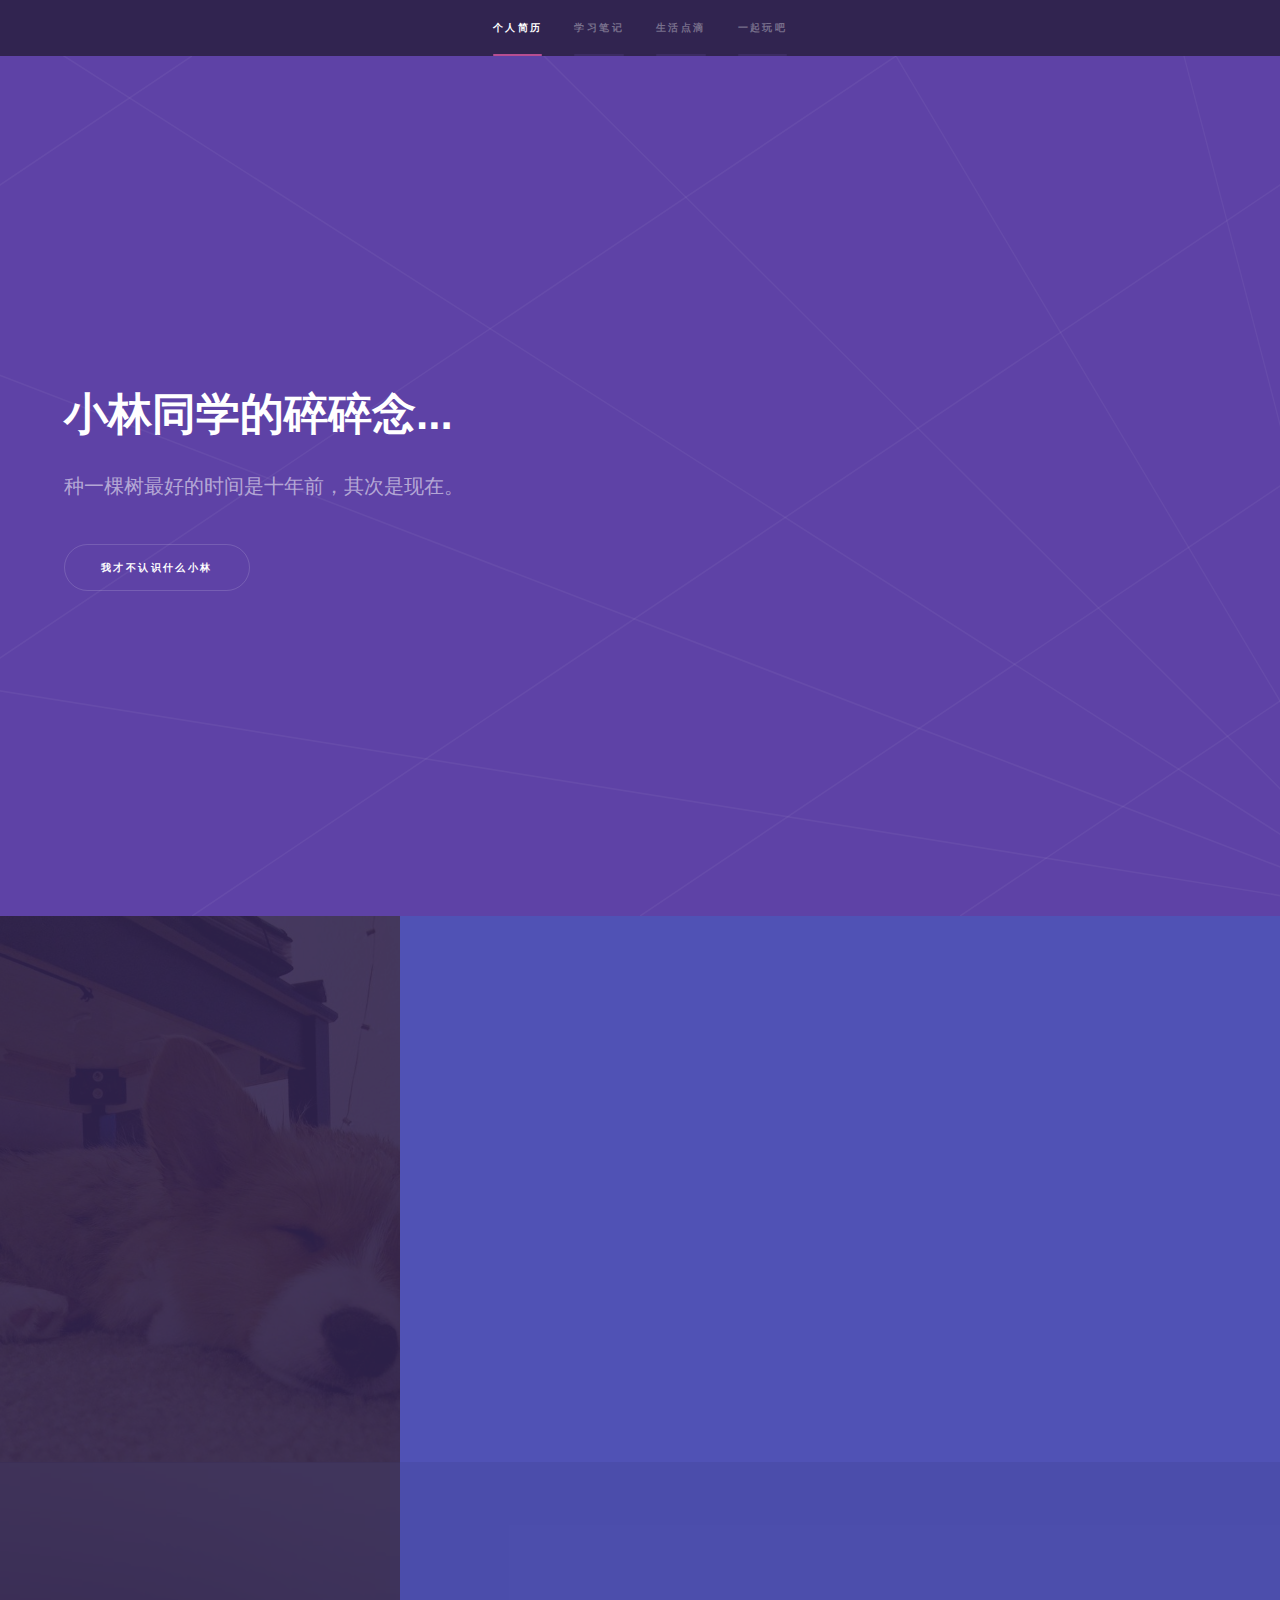
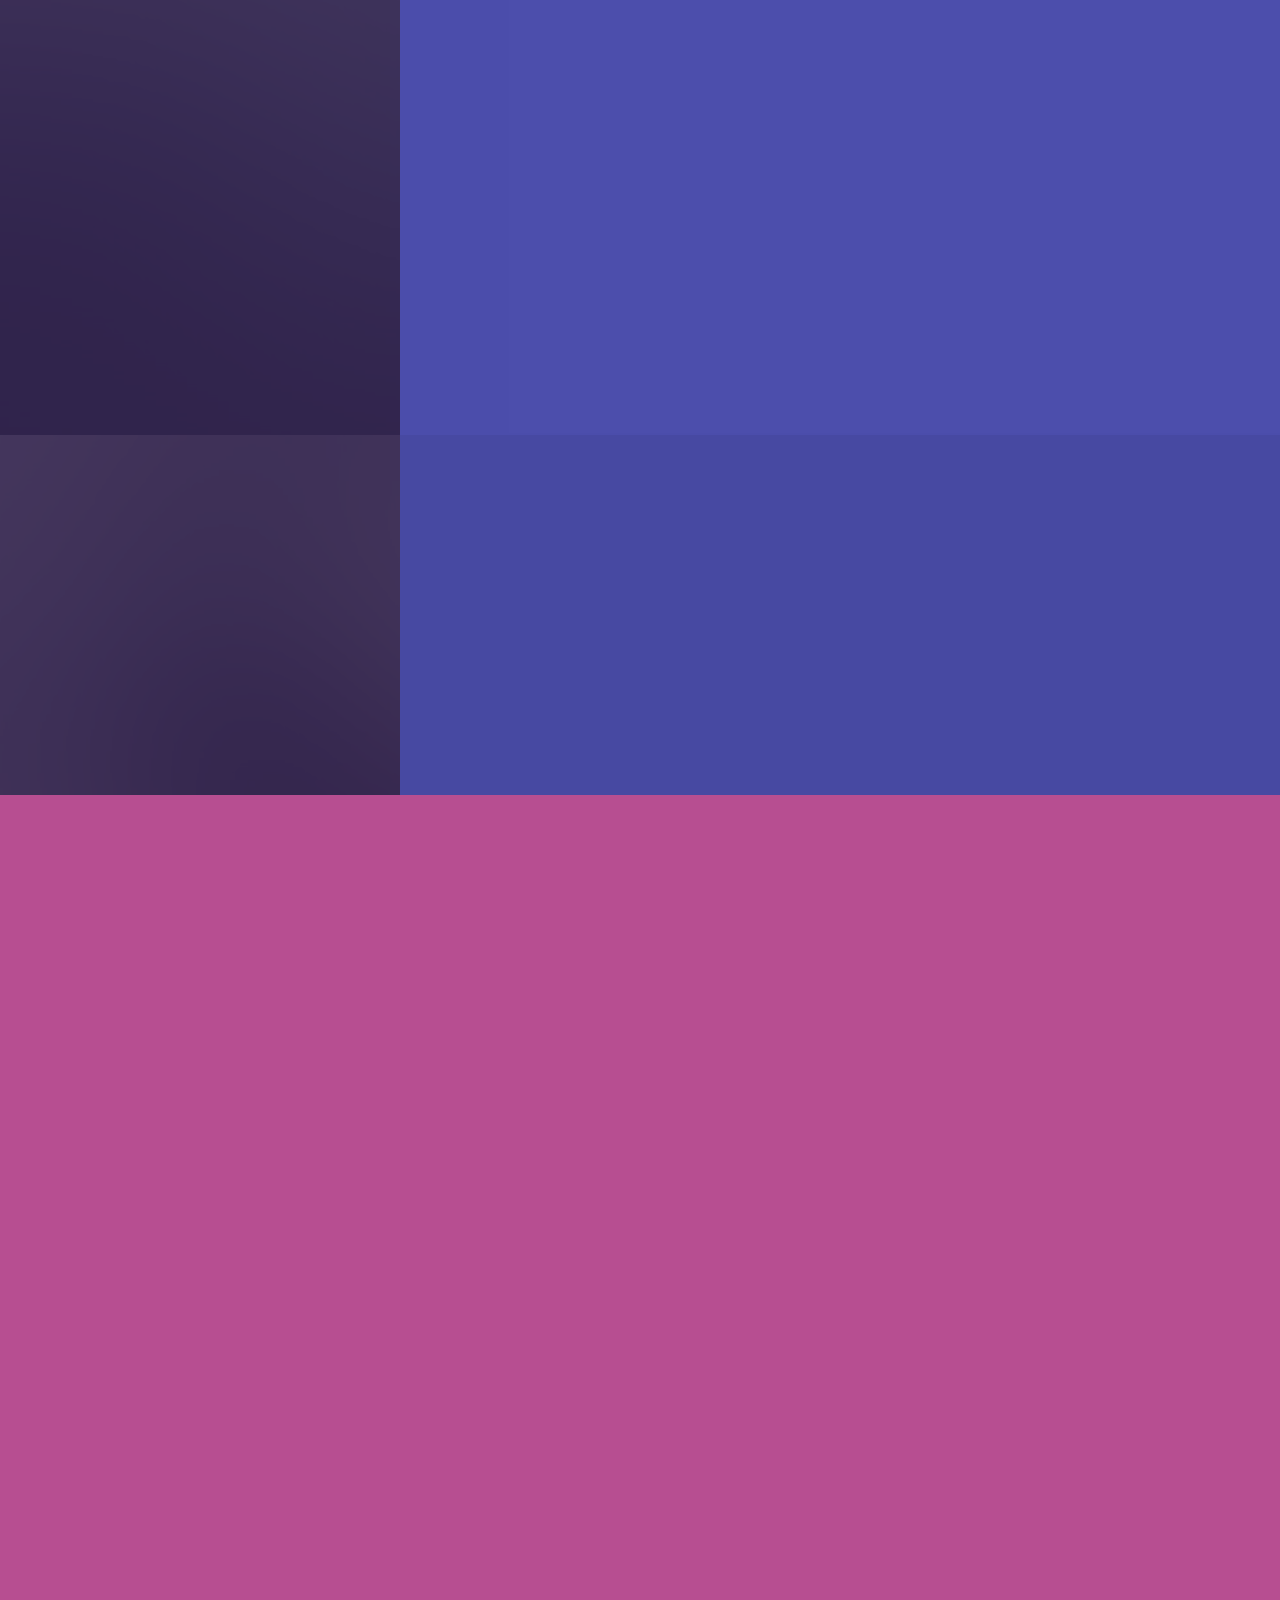
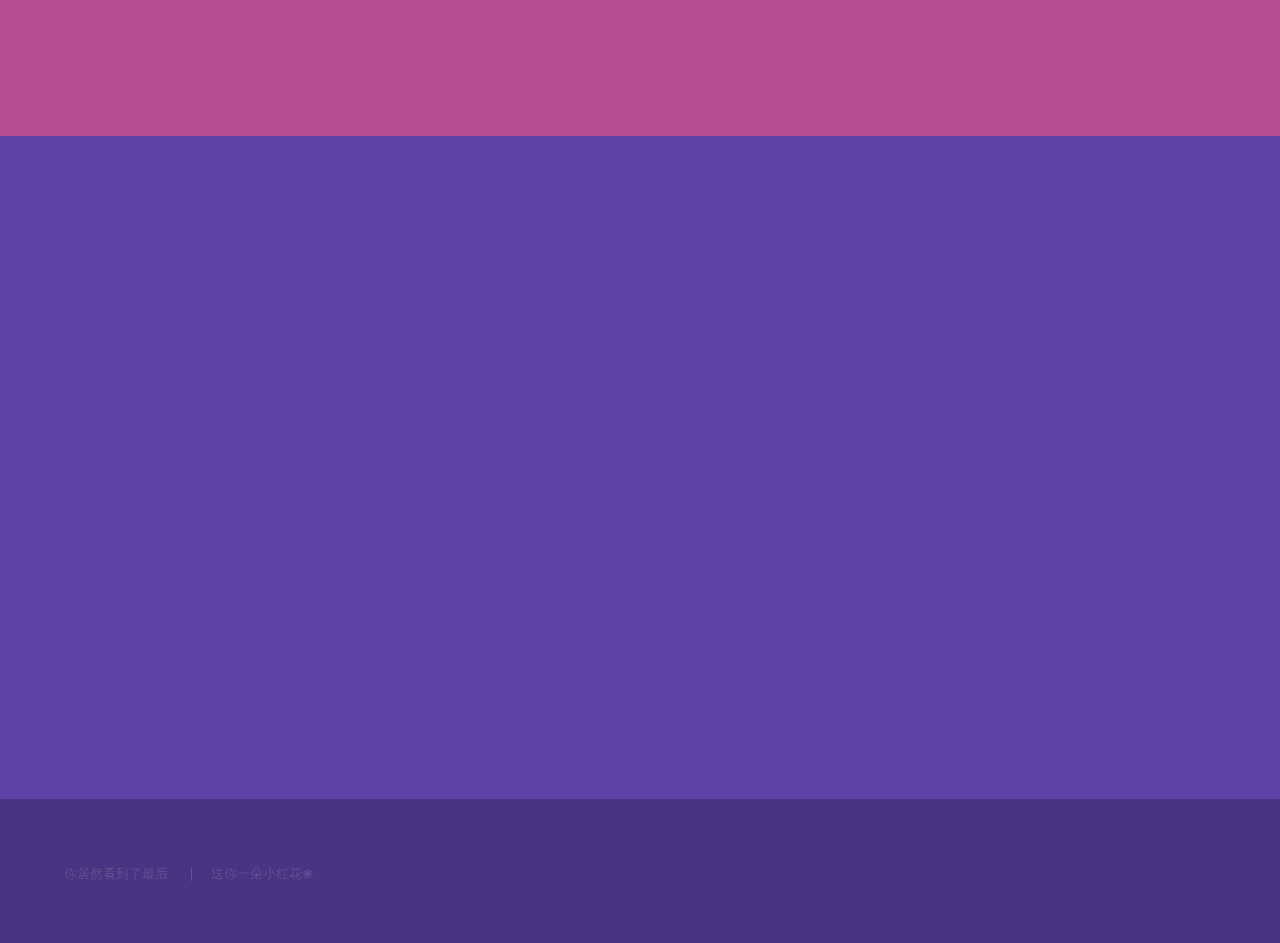
<file: index.html>
<!DOCTYPE HTML>
<html>

<head>
  <title>Blog of 小林同学♪(^∇^*)</title>
  <meta charset="utf-8" />
  <meta name="viewport" content="width=device-width, initial-scale=1, user-scalable=no" />
  <link rel="stylesheet" href="assets/css/main.css" />
  <noscript>
    <link rel="stylesheet" href="assets/css/noscript.css" />
  </noscript>
</head>

<body class="is-preload">

  <!-- Sidebar -->
  <section id="sidebar">
    <div class="inner">
      <nav>
        <ul>
          <li><a href="#intro">个人简历</a></li>
          <li><a href="#one">学习笔记</a></li>
          <li><a href="#two">生活点滴</a></li>
          <li><a href="#three">一起玩吧</a></li>
        </ul>
      </nav>
    </div>
  </section>

  <!-- Wrapper -->
  <div id="wrapper">

    <!-- Intro -->
    <section id="intro" class="wrapper style1 fullscreen fade-up">
      <div class="inner">
        <h1>小林同学的碎碎念...</h1>
        <p href="#">种一棵树最好的时间是十年前，其次是现在。</p>
        <ul class="actions">
          <li><a href="./html/cvIndex.html" class="button scrolly">我才不认识什么小林</a></li>
        </ul>
      </div>
    </section>

    <!-- One -->
    <section id="one" class="wrapper style2 spotlights">
      <section>
        <a href="#" class="image"><img src="images/csdnimg.jpg" alt="" data-position="top center" /></a>
        <div class="content">
          <div class="inner">
            <h2>欢迎来访我的CSDN博客</h2>
            <p>
            <h4>精彩笔记</h4>
            <ul>
              <li>
                <a href="https://blog.csdn.net/Lin_hahahaha/article/details/120600570?spm=1001.2014.3001.5501"
                  target="_blank">github仓库改名后本地仓库的操作</a>
              <li> <a href="https://blog.csdn.net/Lin_hahahaha/article/details/105450616"
                  target="_blank">在VS2019中使用命令窗口中运行你的代码</a>
              </li>
              <li><a href="https://blog.csdn.net/Lin_hahahaha/article/details/105463817"
                  target="_blank">VS2019恢复默认属性的方法</a></li>
            </ul>
            <h4>我的专栏</h4>
            <li><a href="https://blog.csdn.net/lin_hahahaha/category_11391432.html?spm=1001.2014.3001.5482"
                target="_blank">Github</a>
            </li>
            <li><a href="https://blog.csdn.net/lin_hahahaha/category_11283590.html" target="_blank">React</a></li>
            <li><a href="https://blog.csdn.net/lin_hahahaha/category_11229718.html" target="_blank">web前端面经 </a></li>


            </p>
            <ul class="actions">
              <li>
                <a href="https://blog.csdn.net/Lin_hahahaha" target="_blank" class="button scrolly">更多内容看我博客哦~</a>
              </li>
            </ul>
          </div>
        </div>
      </section>
      <section>
        <a href="#" class="image"><img src="images/pic03.jpg" alt="" data-position="25% 25%" /></a>
        <div class="content">
          <div class="inner">
            <h2>欢迎关注我的Github哦</h2>
            <p>
            <h4>我的仓库</h4>
            <ul>
              <li>
                <a href="https://github.com/lxq1191868132/ReactDemo_mySite" target="_blank">个人网站（React）</a>
              <li> <a href="https://github.com/lxq1191868132/ReactDemo_TicTacToe" target="_blank">井字棋（React）</a>
              </li>
              <li><a href="https://github.com/lxq1191868132/HumansNotes" target="_blank">人情笔记（Android APP）</a></li>
            </ul>
            <h4>项目在线预览</h4>
            <li><a href="https://lxq1191868132.github.io/ReactDemo_mySite/" target="_blank">个人网站（React）</a></li>
            <li><a href="https://lxq1191868132.github.io/ReactDemo_TicTacToe/" target="_blank">井字棋（React）</a>
            </li>
            <li><a href="#" target="_blank">九宫格抽奖（JQuery）</a></li>
            <li><a href="./html/cssdemoIndex.html" target="_blank">学成在线（CSS）</a></li>


            </p>


            <ul class="actions">
              <li><a href="https://github.com/lxq1191868132" class="button">更多内容看我Github哦~</a></li>
            </ul>
          </div>
        </div>
      </section>
      <section>
        <a href="#" class="image"><img src="images/pic01.jpg" alt="" data-position="center center" /></a>
        <div class="content">
          <div class="inner">
            <h2>pink老师前端视频系列</h2>
            <p>这里有pink老师在B站的教学视频哦.<br />
              <a href="https://www.bilibili.com/video/BV1Sy4y1C7ha" target="_blank">点击这里可以跳转到B站视频资源：JavaScript基础语法</a>
            </p>
            <ul class="actions">
              <li><a href="generic.html" class="button">Learn more</a></li>
            </ul>
          </div>
        </div>
      </section>
    </section>

    <!-- Two -->
    <section id="two" class="wrapper style3 fade-up">
      <div class="inner">
        <h2>What we do</h2>
        <p>Phasellus convallis elit id ullamcorper pulvinar. Duis aliquam turpis mauris, eu ultricies erat malesuada
          quis. Aliquam dapibus, lacus eget hendrerit bibendum, urna est aliquam sem, sit amet imperdiet est velit quis
          lorem.</p>
        <div class="features">
          <section>
            <span class="icon solid major fa-code"></span>
            <h3>Lorem ipsum amet</h3>
            <p>Phasellus convallis elit id ullam corper amet et pulvinar. Duis aliquam turpis mauris, sed ultricies erat
              dapibus.</p>
          </section>
          <section>
            <span class="icon solid major fa-lock"></span>
            <h3>Aliquam sed nullam</h3>
            <p>Phasellus convallis elit id ullam corper amet et pulvinar. Duis aliquam turpis mauris, sed ultricies erat
              dapibus.</p>
          </section>
          <section>
            <span class="icon solid major fa-cog"></span>
            <h3>Sed erat ullam corper</h3>
            <p>Phasellus convallis elit id ullam corper amet et pulvinar. Duis aliquam turpis mauris, sed ultricies erat
              dapibus.</p>
          </section>
          <section>
            <span class="icon solid major fa-desktop"></span>
            <h3>Veroeros quis lorem</h3>
            <p>Phasellus convallis elit id ullam corper amet et pulvinar. Duis aliquam turpis mauris, sed ultricies erat
              dapibus.</p>
          </section>
          <section>
            <span class="icon solid major fa-link"></span>
            <h3>Urna quis bibendum</h3>
            <p>Phasellus convallis elit id ullam corper amet et pulvinar. Duis aliquam turpis mauris, sed ultricies erat
              dapibus.</p>
          </section>
          <section>
            <span class="icon major fa-gem"></span>
            <h3>Aliquam urna dapibus</h3>
            <p>Phasellus convallis elit id ullam corper amet et pulvinar. Duis aliquam turpis mauris, sed ultricies erat
              dapibus.</p>
          </section>
        </div>
        <ul class="actions">
          <li><a href="generic.html" class="button">Learn more</a></li>
        </ul>
      </div>
    </section>

    <!-- Three -->
    <section id="three" class="wrapper style1 fade-up">
      <div class="inner">
        <h2>Get in touch</h2>
        <p>Phasellus convallis elit id ullamcorper pulvinar. Duis aliquam turpis mauris, eu ultricies erat malesuada
          quis. Aliquam dapibus, lacus eget hendrerit bibendum, urna est aliquam sem, sit amet imperdiet est velit quis
          lorem.</p>
        <div class="split style1">
          <section>
            <form method="post" action="#">
              <div class="fields">
                <div class="field half">
                  <label for="name">Name</label>
                  <input type="text" name="name" id="name" />
                </div>
                <div class="field half">
                  <label for="email">Email</label>
                  <input type="text" name="email" id="email" />
                </div>
                <div class="field">
                  <label for="message">Message</label>
                  <textarea name="message" id="message" rows="5"></textarea>
                </div>
              </div>
              <ul class="actions">
                <li><a href="" class="button submit">Send Message</a></li>
              </ul>
            </form>
          </section>
          <section>
            <ul class="contact">
              <li>
                <h3>Address</h3>
                <span>12345 Somewhere Road #654<br />
                  Nashville, TN 00000-0000<br />
                  USA</span>
              </li>
              <li>
                <h3>Email</h3>
                <a href="#">user@untitled.tld</a>
              </li>
              <li>
                <h3>Phone</h3>
                <span>(000) 000-0000</span>
              </li>
              <li>
                <h3>Social</h3>
                <ul class="icons">
                  <li><a href="#" class="icon brands fa-twitter"><span class="label">Twitter</span></a></li>
                  <li><a href="#" class="icon brands fa-facebook-f"><span class="label">Facebook</span></a></li>
                  <li><a href="#" class="icon brands fa-github"><span class="label">GitHub</span></a></li>
                  <li><a href="#" class="icon brands fa-instagram"><span class="label">Instagram</span></a></li>
                  <li><a href="#" class="icon brands fa-linkedin-in"><span class="label">LinkedIn</span></a></li>
                </ul>
              </li>
            </ul>
          </section>
        </div>
      </div>
    </section>

  </div>

  <!-- Footer -->
  <footer id="footer" class="wrapper style1-alt">
    <div class="inner">
      <ul class="menu">
        <li>你居然看到了最后</li>
        <li>送你一朵小红花❀</a></li>
      </ul>
    </div>
  </footer>

  <!-- Scripts -->
  <script src="assets/js/jquery.min.js"></script>
  <script src="assets/js/jquery.scrollex.min.js"></script>
  <script src="assets/js/jquery.scrolly.min.js"></script>
  <script src="assets/js/browser.min.js"></script>
  <script src="assets/js/breakpoints.min.js"></script>
  <script src="assets/js/util.js"></script>
  <script src="assets/js/main.js"></script>

</body>

</html>
</file>
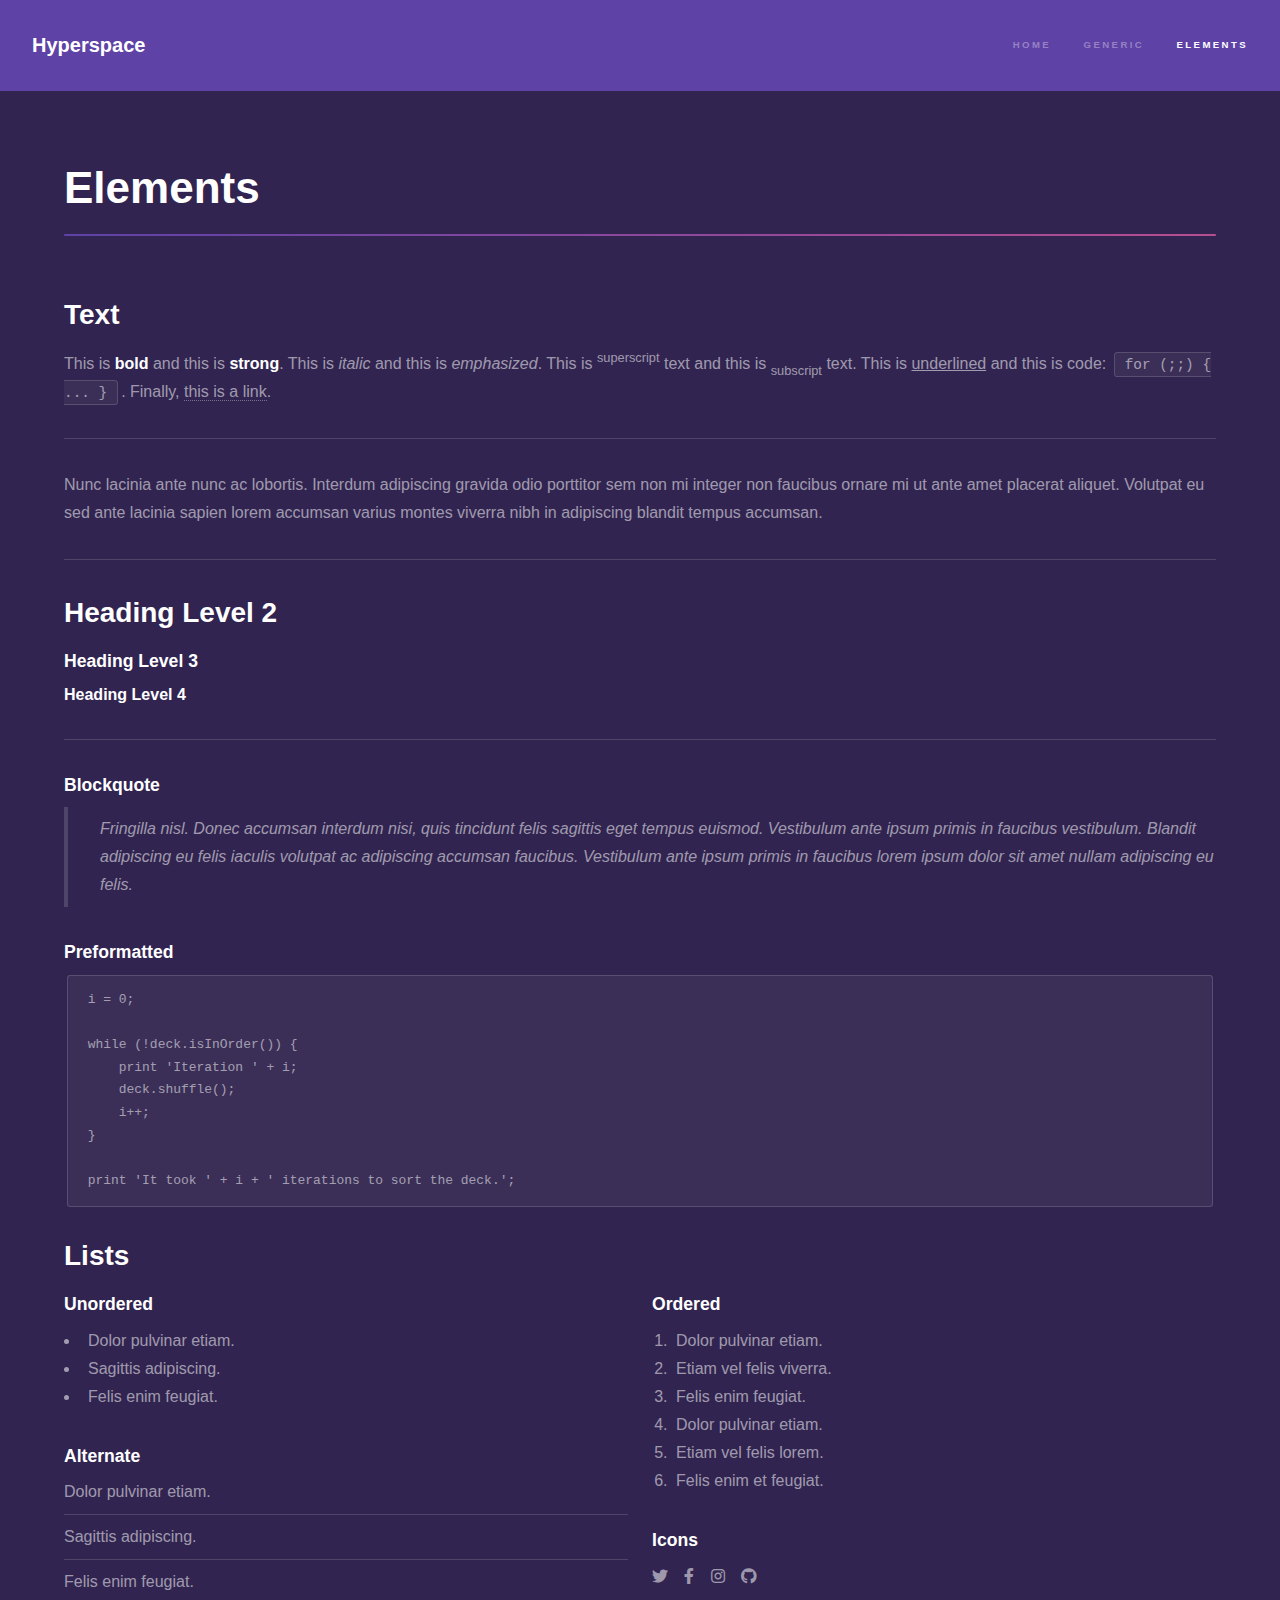
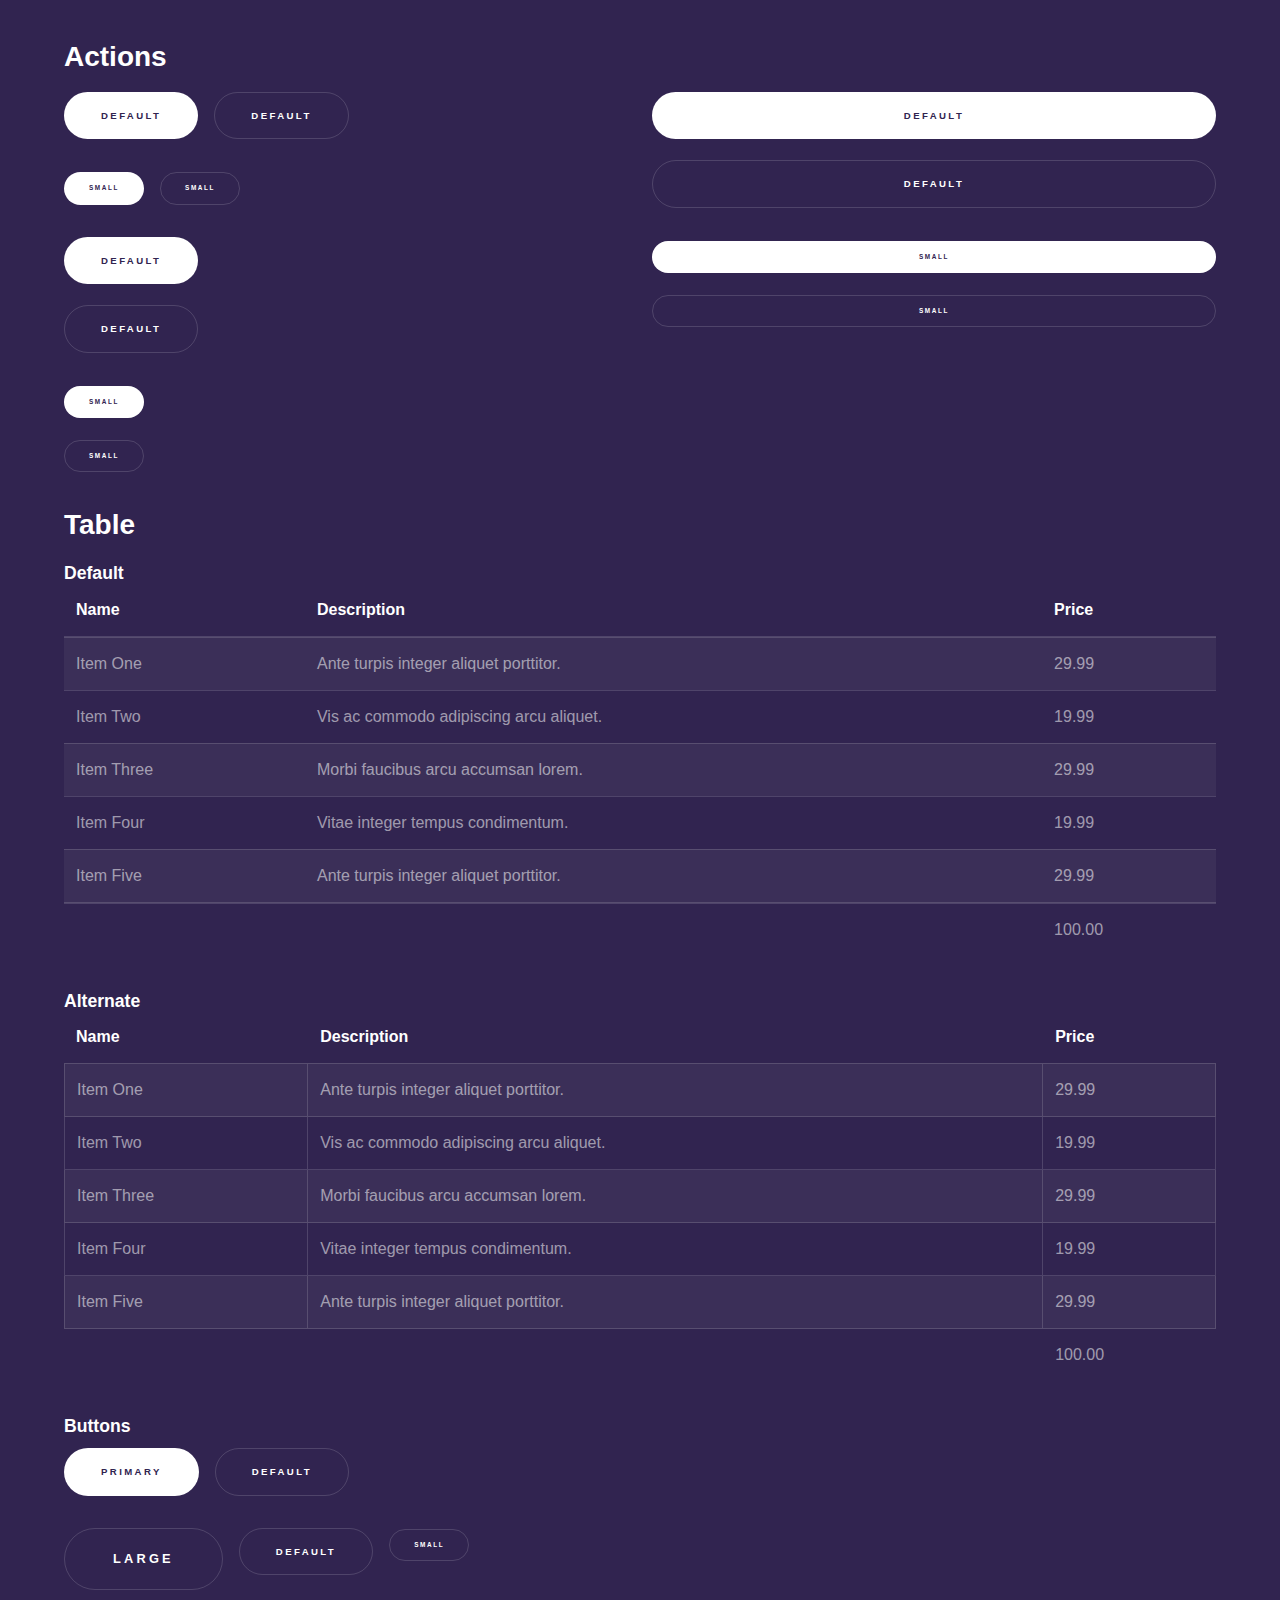
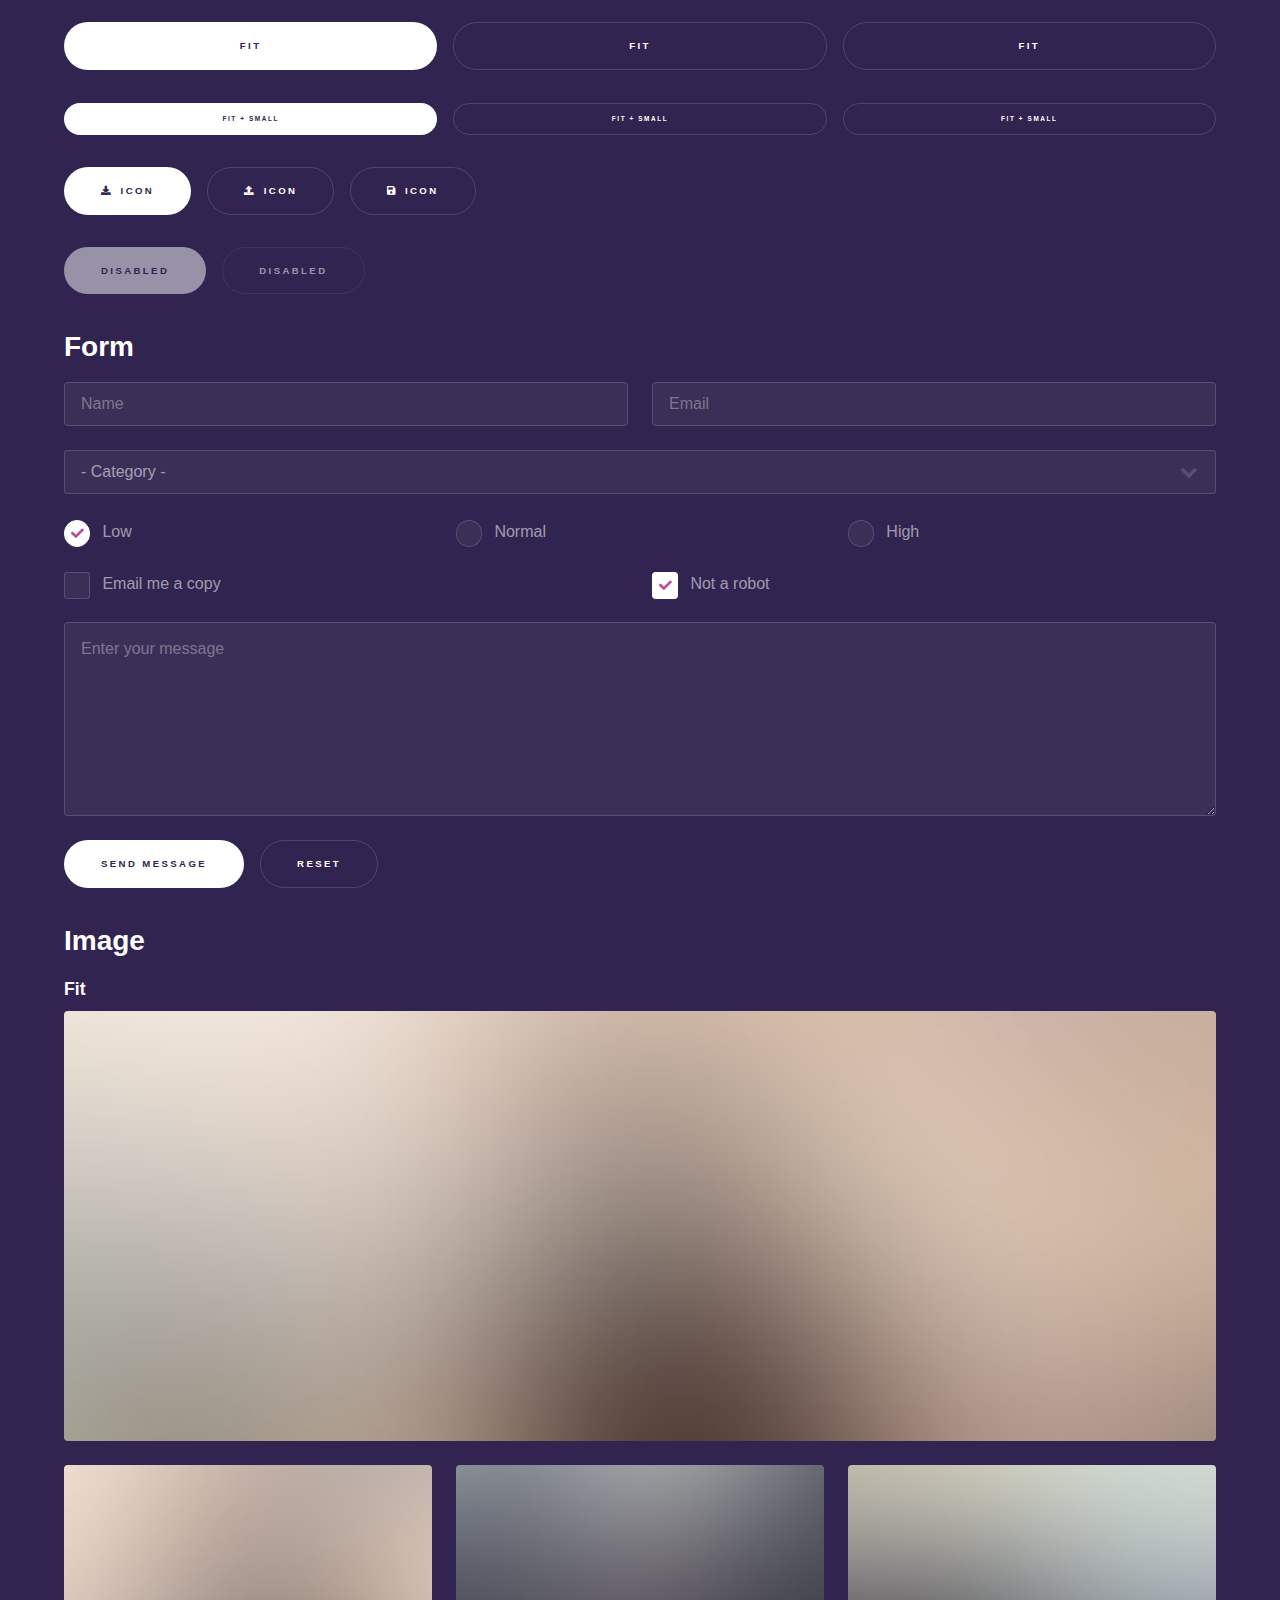
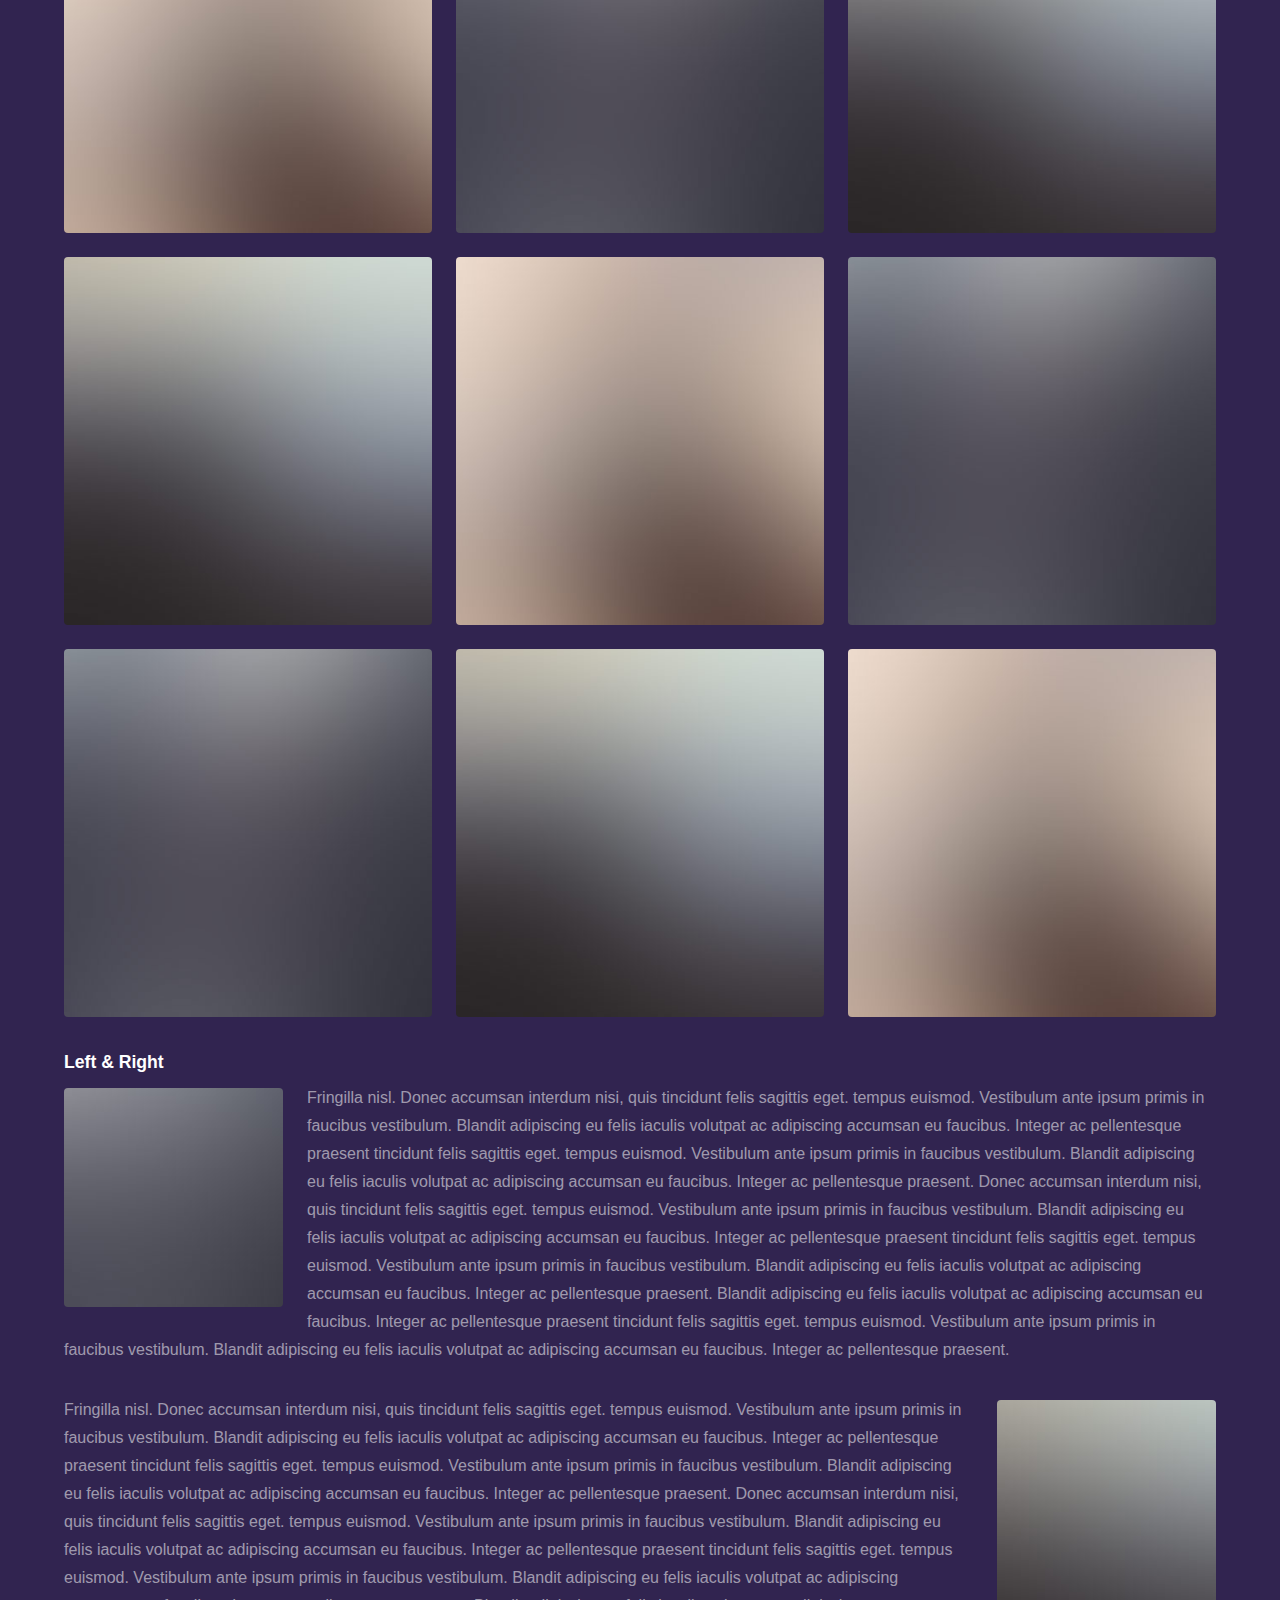
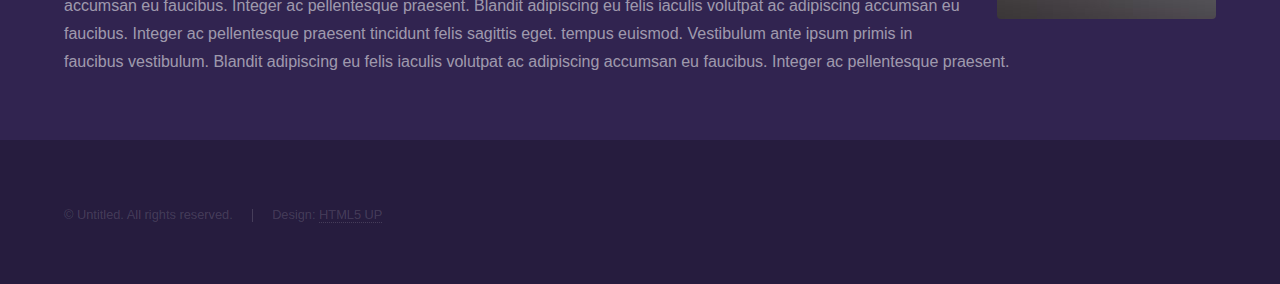
<file: elements.html>
<!DOCTYPE HTML>
<!--
	Hyperspace by HTML5 UP
	html5up.net | @ajlkn
	Free for personal and commercial use under the CCA 3.0 license (html5up.net/license)
-->
<html>
	<head>
		<title>Elements - Hyperspace by HTML5 UP</title>
		<meta charset="utf-8" />
		<meta name="viewport" content="width=device-width, initial-scale=1, user-scalable=no" />
		<link rel="stylesheet" href="assets/css/main.css" />
		<noscript><link rel="stylesheet" href="assets/css/noscript.css" /></noscript>
	</head>
	<body class="is-preload">

		<!-- Header -->
			<header id="header">
				<a href="index.html" class="title">Hyperspace</a>
				<nav>
					<ul>
						<li><a href="index.html">Home</a></li>
						<li><a href="generic.html">Generic</a></li>
						<li><a href="elements.html"  class="active">Elements</a></li>
					</ul>
				</nav>
			</header>

		<!-- Wrapper -->
			<div id="wrapper">

				<!-- Main -->
					<section id="main" class="wrapper">
						<div class="inner">
							<h1 class="major">Elements</h1>

							<!-- Text -->
								<section>
									<h2>Text</h2>
									<p>This is <b>bold</b> and this is <strong>strong</strong>. This is <i>italic</i> and this is <em>emphasized</em>.
									This is <sup>superscript</sup> text and this is <sub>subscript</sub> text.
									This is <u>underlined</u> and this is code: <code>for (;;) { ... }</code>. Finally, <a href="#">this is a link</a>.</p>
									<hr />
									<p>Nunc lacinia ante nunc ac lobortis. Interdum adipiscing gravida odio porttitor sem non mi integer non faucibus ornare mi ut ante amet placerat aliquet. Volutpat eu sed ante lacinia sapien lorem accumsan varius montes viverra nibh in adipiscing blandit tempus accumsan.</p>
									<hr />
									<h2>Heading Level 2</h2>
									<h3>Heading Level 3</h3>
									<h4>Heading Level 4</h4>
									<hr />
									<h3>Blockquote</h3>
									<blockquote>Fringilla nisl. Donec accumsan interdum nisi, quis tincidunt felis sagittis eget tempus euismod. Vestibulum ante ipsum primis in faucibus vestibulum. Blandit adipiscing eu felis iaculis volutpat ac adipiscing accumsan faucibus. Vestibulum ante ipsum primis in faucibus lorem ipsum dolor sit amet nullam adipiscing eu felis.</blockquote>
									<h3>Preformatted</h3>
									<pre><code>i = 0;

while (!deck.isInOrder()) {
    print 'Iteration ' + i;
    deck.shuffle();
    i++;
}

print 'It took ' + i + ' iterations to sort the deck.';</code></pre>
								</section>

							<!-- Lists -->
								<section>
									<h2>Lists</h2>
									<div class="row">
										<div class="col-6 col-12-medium">
											<h3>Unordered</h3>
											<ul>
												<li>Dolor pulvinar etiam.</li>
												<li>Sagittis adipiscing.</li>
												<li>Felis enim feugiat.</li>
											</ul>
											<h3>Alternate</h3>
											<ul class="alt">
												<li>Dolor pulvinar etiam.</li>
												<li>Sagittis adipiscing.</li>
												<li>Felis enim feugiat.</li>
											</ul>
										</div>
										<div class="col-6 col-12-medium">
											<h3>Ordered</h3>
											<ol>
												<li>Dolor pulvinar etiam.</li>
												<li>Etiam vel felis viverra.</li>
												<li>Felis enim feugiat.</li>
												<li>Dolor pulvinar etiam.</li>
												<li>Etiam vel felis lorem.</li>
												<li>Felis enim et feugiat.</li>
											</ol>
											<h3>Icons</h3>
											<ul class="icons">
												<li><a href="#" class="icon brands fa-twitter"><span class="label">Twitter</span></a></li>
												<li><a href="#" class="icon brands fa-facebook-f"><span class="label">Facebook</span></a></li>
												<li><a href="#" class="icon brands fa-instagram"><span class="label">Instagram</span></a></li>
												<li><a href="#" class="icon brands fa-github"><span class="label">Github</span></a></li>
											</ul>
										</div>
									</div>
									<h2>Actions</h2>
									<div class="row">
										<div class="col-6 col-12-medium">
											<ul class="actions">
												<li><a href="#" class="button primary">Default</a></li>
												<li><a href="#" class="button">Default</a></li>
											</ul>
											<ul class="actions small">
												<li><a href="#" class="button primary small">Small</a></li>
												<li><a href="#" class="button small">Small</a></li>
											</ul>
											<ul class="actions stacked">
												<li><a href="#" class="button primary">Default</a></li>
												<li><a href="#" class="button">Default</a></li>
											</ul>
											<ul class="actions stacked">
												<li><a href="#" class="button primary small">Small</a></li>
												<li><a href="#" class="button small">Small</a></li>
											</ul>
										</div>
										<div class="col-6 col-12-medium">
											<ul class="actions stacked">
												<li><a href="#" class="button primary fit">Default</a></li>
												<li><a href="#" class="button fit">Default</a></li>
											</ul>
											<ul class="actions stacked">
												<li><a href="#" class="button primary small fit">Small</a></li>
												<li><a href="#" class="button small fit">Small</a></li>
											</ul>
										</div>
									</div>
								</section>

							<!-- Table -->
								<section>
									<h2>Table</h2>
									<h3>Default</h3>
									<div class="table-wrapper">
										<table>
											<thead>
												<tr>
													<th>Name</th>
													<th>Description</th>
													<th>Price</th>
												</tr>
											</thead>
											<tbody>
												<tr>
													<td>Item One</td>
													<td>Ante turpis integer aliquet porttitor.</td>
													<td>29.99</td>
												</tr>
												<tr>
													<td>Item Two</td>
													<td>Vis ac commodo adipiscing arcu aliquet.</td>
													<td>19.99</td>
												</tr>
												<tr>
													<td>Item Three</td>
													<td> Morbi faucibus arcu accumsan lorem.</td>
													<td>29.99</td>
												</tr>
												<tr>
													<td>Item Four</td>
													<td>Vitae integer tempus condimentum.</td>
													<td>19.99</td>
												</tr>
												<tr>
													<td>Item Five</td>
													<td>Ante turpis integer aliquet porttitor.</td>
													<td>29.99</td>
												</tr>
											</tbody>
											<tfoot>
												<tr>
													<td colspan="2"></td>
													<td>100.00</td>
												</tr>
											</tfoot>
										</table>
									</div>

									<h3>Alternate</h3>
									<div class="table-wrapper">
										<table class="alt">
											<thead>
												<tr>
													<th>Name</th>
													<th>Description</th>
													<th>Price</th>
												</tr>
											</thead>
											<tbody>
												<tr>
													<td>Item One</td>
													<td>Ante turpis integer aliquet porttitor.</td>
													<td>29.99</td>
												</tr>
												<tr>
													<td>Item Two</td>
													<td>Vis ac commodo adipiscing arcu aliquet.</td>
													<td>19.99</td>
												</tr>
												<tr>
													<td>Item Three</td>
													<td> Morbi faucibus arcu accumsan lorem.</td>
													<td>29.99</td>
												</tr>
												<tr>
													<td>Item Four</td>
													<td>Vitae integer tempus condimentum.</td>
													<td>19.99</td>
												</tr>
												<tr>
													<td>Item Five</td>
													<td>Ante turpis integer aliquet porttitor.</td>
													<td>29.99</td>
												</tr>
											</tbody>
											<tfoot>
												<tr>
													<td colspan="2"></td>
													<td>100.00</td>
												</tr>
											</tfoot>
										</table>
									</div>
								</section>

							<!-- Buttons -->
								<section>
									<h3>Buttons</h3>
									<ul class="actions">
										<li><a href="#" class="button primary">Primary</a></li>
										<li><a href="#" class="button">Default</a></li>
									</ul>
									<ul class="actions">
										<li><a href="#" class="button large">Large</a></li>
										<li><a href="#" class="button">Default</a></li>
										<li><a href="#" class="button small">Small</a></li>
									</ul>
									<ul class="actions fit">
										<li><a href="#" class="button primary fit">Fit</a></li>
										<li><a href="#" class="button fit">Fit</a></li>
										<li><a href="#" class="button fit">Fit</a></li>
									</ul>
									<ul class="actions fit small">
										<li><a href="#" class="button primary fit small">Fit + Small</a></li>
										<li><a href="#" class="button fit small">Fit + Small</a></li>
										<li><a href="#" class="button fit small">Fit + Small</a></li>
									</ul>
									<ul class="actions">
										<li><a href="#" class="button primary icon solid fa-download">Icon</a></li>
										<li><a href="#" class="button icon solid fa-upload">Icon</a></li>
										<li><a href="#" class="button icon solid fa-save">Icon</a></li>
									</ul>
									<ul class="actions">
										<li><span class="button primary disabled">Disabled</span></li>
										<li><span class="button disabled">Disabled</span></li>
									</ul>
								</section>

							<!-- Form -->
								<section>
									<h2>Form</h2>
									<form method="post" action="#">
										<div class="row gtr-uniform">
											<div class="col-6 col-12-xsmall">
												<input type="text" name="demo-name" id="demo-name" value="" placeholder="Name" />
											</div>
											<div class="col-6 col-12-xsmall">
												<input type="email" name="demo-email" id="demo-email" value="" placeholder="Email" />
											</div>
											<div class="col-12">
												<select name="demo-category" id="demo-category">
													<option value="">- Category -</option>
													<option value="1">Manufacturing</option>
													<option value="1">Shipping</option>
													<option value="1">Administration</option>
													<option value="1">Human Resources</option>
												</select>
											</div>
											<div class="col-4 col-12-small">
												<input type="radio" id="demo-priority-low" name="demo-priority" checked>
												<label for="demo-priority-low">Low</label>
											</div>
											<div class="col-4 col-12-small">
												<input type="radio" id="demo-priority-normal" name="demo-priority">
												<label for="demo-priority-normal">Normal</label>
											</div>
											<div class="col-4 col-12-small">
												<input type="radio" id="demo-priority-high" name="demo-priority">
												<label for="demo-priority-high">High</label>
											</div>
											<div class="col-6 col-12-small">
												<input type="checkbox" id="demo-copy" name="demo-copy">
												<label for="demo-copy">Email me a copy</label>
											</div>
											<div class="col-6 col-12-small">
												<input type="checkbox" id="demo-human" name="demo-human" checked>
												<label for="demo-human">Not a robot</label>
											</div>
											<div class="col-12">
												<textarea name="demo-message" id="demo-message" placeholder="Enter your message" rows="6"></textarea>
											</div>
											<div class="col-12">
												<ul class="actions">
													<li><input type="submit" value="Send Message" class="primary" /></li>
													<li><input type="reset" value="Reset" /></li>
												</ul>
											</div>
										</div>
									</form>
								</section>

							<!-- Image -->
								<section>
									<h2>Image</h2>
									<h3>Fit</h3>
									<div class="box alt">
										<div class="row gtr-uniform">
											<div class="col-12"><span class="image fit"><img src="images/pic04.jpg" alt="" /></span></div>
											<div class="col-4"><span class="image fit"><img src="images/pic01.jpg" alt="" /></span></div>
											<div class="col-4"><span class="image fit"><img src="images/pic02.jpg" alt="" /></span></div>
											<div class="col-4"><span class="image fit"><img src="images/pic03.jpg" alt="" /></span></div>
											<div class="col-4"><span class="image fit"><img src="images/pic03.jpg" alt="" /></span></div>
											<div class="col-4"><span class="image fit"><img src="images/pic01.jpg" alt="" /></span></div>
											<div class="col-4"><span class="image fit"><img src="images/pic02.jpg" alt="" /></span></div>
											<div class="col-4"><span class="image fit"><img src="images/pic02.jpg" alt="" /></span></div>
											<div class="col-4"><span class="image fit"><img src="images/pic03.jpg" alt="" /></span></div>
											<div class="col-4"><span class="image fit"><img src="images/pic01.jpg" alt="" /></span></div>
										</div>
									</div>
									<h3>Left &amp; Right</h3>
									<p><span class="image left"><img src="images/pic05.jpg" alt="" /></span>Fringilla nisl. Donec accumsan interdum nisi, quis tincidunt felis sagittis eget. tempus euismod. Vestibulum ante ipsum primis in faucibus vestibulum. Blandit adipiscing eu felis iaculis volutpat ac adipiscing accumsan eu faucibus. Integer ac pellentesque praesent tincidunt felis sagittis eget. tempus euismod. Vestibulum ante ipsum primis in faucibus vestibulum. Blandit adipiscing eu felis iaculis volutpat ac adipiscing accumsan eu faucibus. Integer ac pellentesque praesent. Donec accumsan interdum nisi, quis tincidunt felis sagittis eget. tempus euismod. Vestibulum ante ipsum primis in faucibus vestibulum. Blandit adipiscing eu felis iaculis volutpat ac adipiscing accumsan eu faucibus. Integer ac pellentesque praesent tincidunt felis sagittis eget. tempus euismod. Vestibulum ante ipsum primis in faucibus vestibulum. Blandit adipiscing eu felis iaculis volutpat ac adipiscing accumsan eu faucibus. Integer ac pellentesque praesent. Blandit adipiscing eu felis iaculis volutpat ac adipiscing accumsan eu faucibus. Integer ac pellentesque praesent tincidunt felis sagittis eget. tempus euismod. Vestibulum ante ipsum primis in faucibus vestibulum. Blandit adipiscing eu felis iaculis volutpat ac adipiscing accumsan eu faucibus. Integer ac pellentesque praesent.</p>
									<p><span class="image right"><img src="images/pic06.jpg" alt="" /></span>Fringilla nisl. Donec accumsan interdum nisi, quis tincidunt felis sagittis eget. tempus euismod. Vestibulum ante ipsum primis in faucibus vestibulum. Blandit adipiscing eu felis iaculis volutpat ac adipiscing accumsan eu faucibus. Integer ac pellentesque praesent tincidunt felis sagittis eget. tempus euismod. Vestibulum ante ipsum primis in faucibus vestibulum. Blandit adipiscing eu felis iaculis volutpat ac adipiscing accumsan eu faucibus. Integer ac pellentesque praesent. Donec accumsan interdum nisi, quis tincidunt felis sagittis eget. tempus euismod. Vestibulum ante ipsum primis in faucibus vestibulum. Blandit adipiscing eu felis iaculis volutpat ac adipiscing accumsan eu faucibus. Integer ac pellentesque praesent tincidunt felis sagittis eget. tempus euismod. Vestibulum ante ipsum primis in faucibus vestibulum. Blandit adipiscing eu felis iaculis volutpat ac adipiscing accumsan eu faucibus. Integer ac pellentesque praesent. Blandit adipiscing eu felis iaculis volutpat ac adipiscing accumsan eu faucibus. Integer ac pellentesque praesent tincidunt felis sagittis eget. tempus euismod. Vestibulum ante ipsum primis in faucibus vestibulum. Blandit adipiscing eu felis iaculis volutpat ac adipiscing accumsan eu faucibus. Integer ac pellentesque praesent.</p>
								</section>

						</div>
					</section>

			</div>

		<!-- Footer -->
			<footer id="footer" class="wrapper alt">
				<div class="inner">
					<ul class="menu">
						<li>&copy; Untitled. All rights reserved.</li><li>Design: <a href="http://html5up.net">HTML5 UP</a></li>
					</ul>
				</div>
			</footer>

		<!-- Scripts -->
			<script src="assets/js/jquery.min.js"></script>
			<script src="assets/js/jquery.scrollex.min.js"></script>
			<script src="assets/js/jquery.scrolly.min.js"></script>
			<script src="assets/js/browser.min.js"></script>
			<script src="assets/js/breakpoints.min.js"></script>
			<script src="assets/js/util.js"></script>
			<script src="assets/js/main.js"></script>

	</body>
</html>
</file>
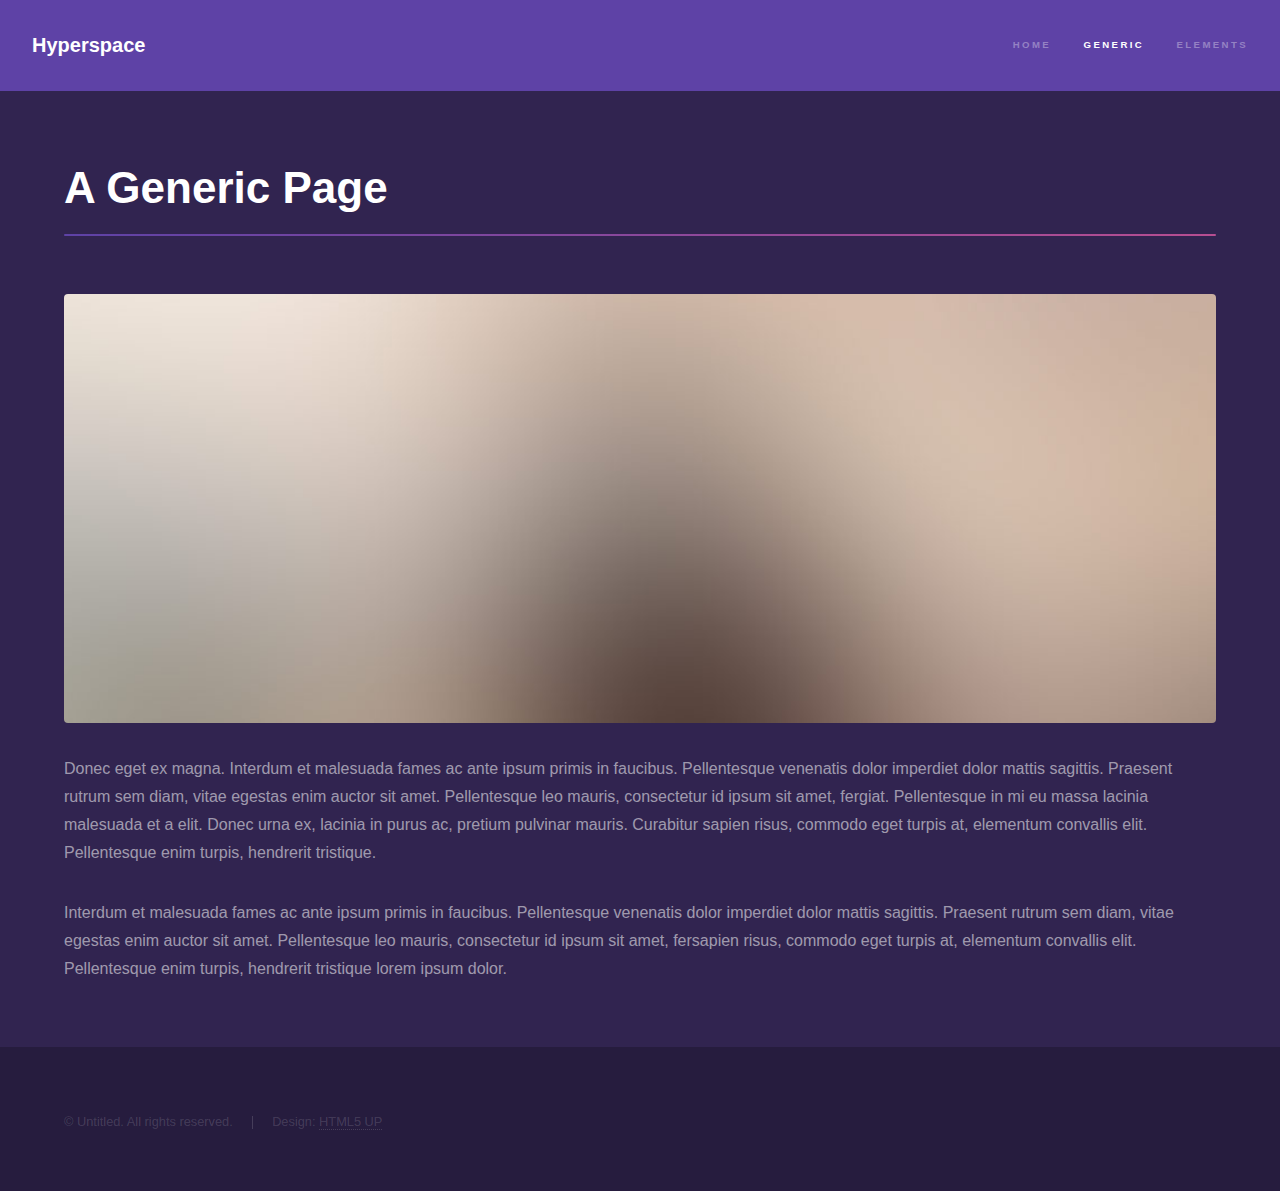
<file: generic.html>
<!DOCTYPE HTML>
<!--
	Hyperspace by HTML5 UP
	html5up.net | @ajlkn
	Free for personal and commercial use under the CCA 3.0 license (html5up.net/license)
-->
<html>
	<head>
		<title>Generic - Hyperspace by HTML5 UP</title>
		<meta charset="utf-8" />
		<meta name="viewport" content="width=device-width, initial-scale=1, user-scalable=no" />
		<link rel="stylesheet" href="assets/css/main.css" />
		<noscript><link rel="stylesheet" href="assets/css/noscript.css" /></noscript>
	</head>
	<body class="is-preload">

		<!-- Header -->
			<header id="header">
				<a href="index.html" class="title">Hyperspace</a>
				<nav>
					<ul>
						<li><a href="index.html">Home</a></li>
						<li><a href="generic.html" class="active">Generic</a></li>
						<li><a href="elements.html">Elements</a></li>
					</ul>
				</nav>
			</header>

		<!-- Wrapper -->
			<div id="wrapper">

				<!-- Main -->
					<section id="main" class="wrapper">
						<div class="inner">
							<h1 class="major">A Generic Page</h1>
							<span class="image fit"><img src="images/pic04.jpg" alt="" /></span>
							<p>Donec eget ex magna. Interdum et malesuada fames ac ante ipsum primis in faucibus. Pellentesque venenatis dolor imperdiet dolor mattis sagittis. Praesent rutrum sem diam, vitae egestas enim auctor sit amet. Pellentesque leo mauris, consectetur id ipsum sit amet, fergiat. Pellentesque in mi eu massa lacinia malesuada et a elit. Donec urna ex, lacinia in purus ac, pretium pulvinar mauris. Curabitur sapien risus, commodo eget turpis at, elementum convallis elit. Pellentesque enim turpis, hendrerit tristique.</p>
							<p>Interdum et malesuada fames ac ante ipsum primis in faucibus. Pellentesque venenatis dolor imperdiet dolor mattis sagittis. Praesent rutrum sem diam, vitae egestas enim auctor sit amet. Pellentesque leo mauris, consectetur id ipsum sit amet, fersapien risus, commodo eget turpis at, elementum convallis elit. Pellentesque enim turpis, hendrerit tristique lorem ipsum dolor.</p>
						</div>
					</section>

			</div>

		<!-- Footer -->
			<footer id="footer" class="wrapper alt">
				<div class="inner">
					<ul class="menu">
						<li>&copy; Untitled. All rights reserved.</li><li>Design: <a href="http://html5up.net">HTML5 UP</a></li>
					</ul>
				</div>
			</footer>

		<!-- Scripts -->
			<script src="assets/js/jquery.min.js"></script>
			<script src="assets/js/jquery.scrollex.min.js"></script>
			<script src="assets/js/jquery.scrolly.min.js"></script>
			<script src="assets/js/browser.min.js"></script>
			<script src="assets/js/breakpoints.min.js"></script>
			<script src="assets/js/util.js"></script>
			<script src="assets/js/main.js"></script>

	</body>
</html>
</file>
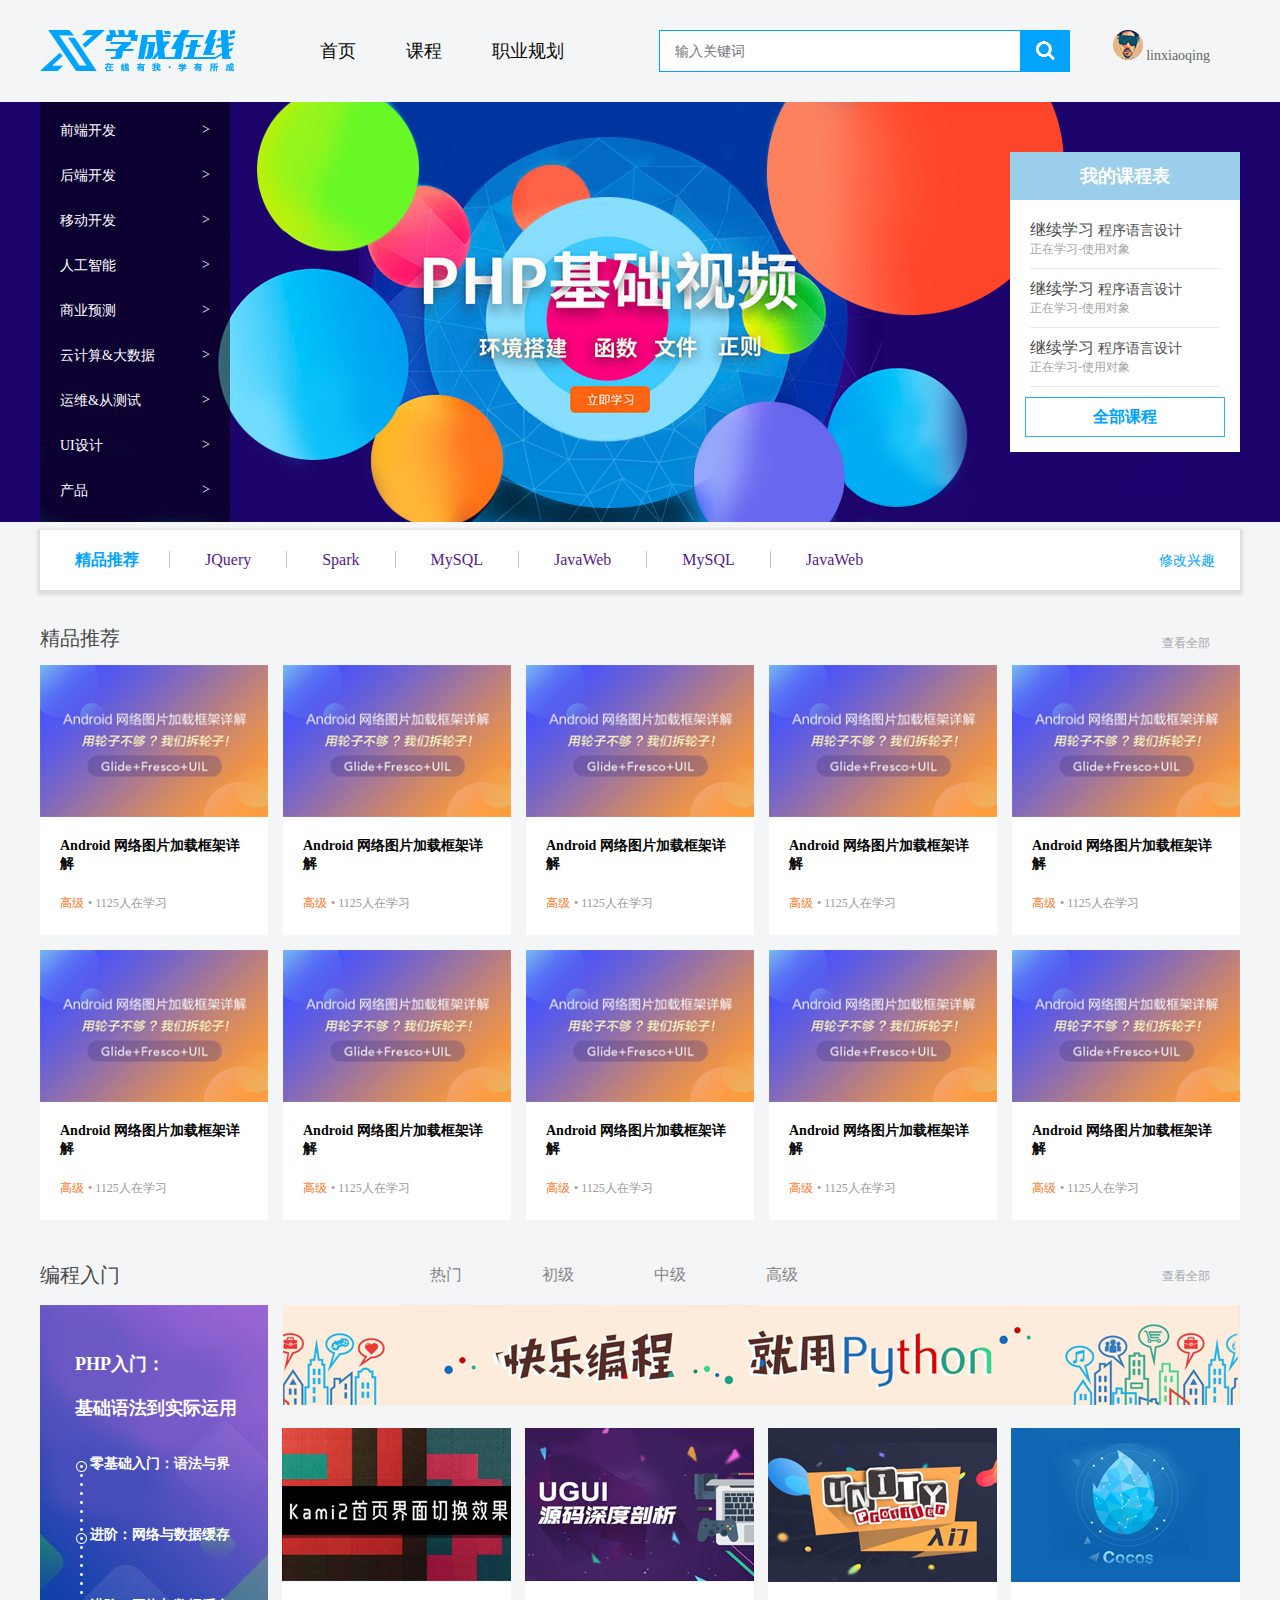
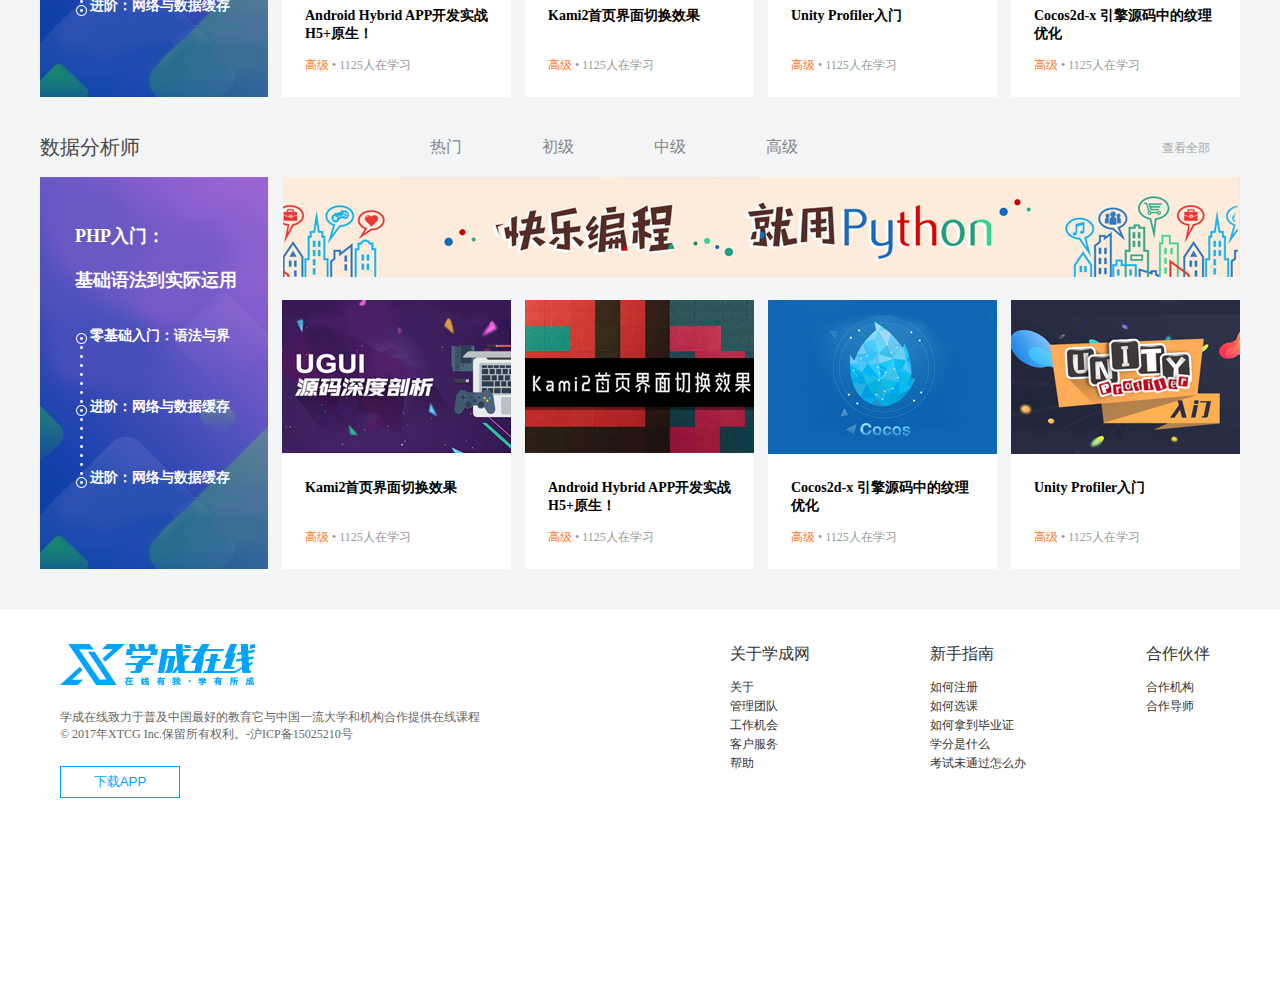
<file: html/cssdemoIndex.html>
<!DOCTYPE html>
<html lang="en">

<head>
  <meta charset="UTF-8">
  <meta http-equiv="X-UA-Compatible" content="IE=edge">
  <meta name="viewport" content="width=device-width, initial-scale=1.0">
  <title>学成在线</title>
  <link rel="stylesheet" href="../css/cssdemoStyle.css">
</head>

<body>
  <!-- header区域开始 -->
  <div class="heart header">
    <!-- logo部分 -->
    <div class="logo">
      <img src="../images/logo.png" alt="学成在线">
    </div>
    <!-- nav部分 -->
    <div class="nav">
      <ul>
        <li><a href="#">首页</a></li>
        <li><a href="#">课程</a></li>
        <li><a href="#">职业规划</a></li>
      </ul>
    </div>
    <!-- search部分 -->
    <div class="search">
      <input type="text" placeholder="输入关键词" class="searchbar">
      <button></button>
    </div>
    <!-- user部分 -->
    <div class="user">
      <img src="../images/user-img.png" alt="我的头像">
      linxiaoqing
    </div>
  </div>
  <!-- header区域结束 -->

  <!-- banner区域开始 -->
  <div class="banner">
    <div class="heart">
      <!-- 侧边栏 -->
      <div class="slide">
        <ul>
          <li><a href="#">前端开发<span>&gt</span></a></li>
          <li><a href="#">后端开发<span>&gt</span></a></li>
          <li><a href="#">移动开发<span>&gt</span></a></li>
          <li><a href="#">人工智能<span>&gt</span></a></li>
          <li><a href="#">商业预测<span>&gt</span></a></li>
          <li><a href="#">云计算&大数据<span>&gt</span></a></li>
          <li><a href="#">运维&从测试<span>&gt</span></a></li>
          <li><a href="#">UI设计<span>&gt</span></a></li>
          <li><a href="#">产品<span>&gt</span></a></li>
        </ul>
      </div>
      <!-- 课程表 -->
      <div class="mylesson">
        <h2 class="title">我的课程表</h2>
        <div class="content">
          <div class="details">
            <ul>
              <li>
                <a href="#">继续学习</a>
                <span>程序语言设计</span>
                <p>正在学习-使用对象</p>
              </li>
              <li>
                <a href="#">继续学习</a>
                <span>程序语言设计</span>
                <p>正在学习-使用对象</p>
              </li>
              <li>
                <a href="#">继续学习</a>
                <span>程序语言设计</span>
                <p>正在学习-使用对象</p>
              </li>
            </ul>
          </div>
          <div class="morebtn">
            <a href="#">全部课程</a>
          </div>
        </div>
      </div>
    </div>
  </div>
  <!-- banner区域结束 -->

  <!-- 精品推荐小模块开始 -->
  <div class=" heart goods">
    <div class="title">精品推荐</div>
    <div class="goodsitems">
      <ul>
        <li><a href=""> JQuery </a></li>
        <li><a href=""> Spark </a></li>
        <li><a href=""> MySQL </a></li>
        <li><a href=""> JavaWeb </a></li>
        <li><a href=""> MySQL </a></li>
        <li><a href=""> JavaWeb </a></li>
      </ul>
    </div>

    <div class="morebtn"><a href="">修改兴趣</a></div>
  </div>
  <!-- 精品推荐小模块结束 -->

  <!-- 精品推荐大模块开始 -->
  <div class="heart boutique">
    <div class="head">
      <div class="title">精品推荐</div>
      <div class="more">查看全部</div>
    </div>
    <div class="btitems">
      <ul>
        <li>
          <a href="#">
            <div class="itemimg">
              <img src="../images/boutique.png" alt="精品课程">
            </div>
            <div class="iteminfo">
              <h5>Android 网络图片加载框架详解</h5>
              <span class="level">高级</span>
              <span class="usercount"> • 1125人在学习</span>
            </div>
          </a>
        </li>
        <li>
          <a href="#">
            <div class="itemimg">
              <img src="../images/boutique.png" alt="精品课程">
            </div>
            <div class="iteminfo">
              <h5>Android 网络图片加载框架详解</h5>
              <span class="level">高级</span>
              <span class="usercount"> • 1125人在学习</span>
            </div>
          </a>
        </li>
        <li>
          <a href="#">
            <div class="itemimg">
              <img src="../images/boutique.png" alt="精品课程">
            </div>
            <div class="iteminfo">
              <h5>Android 网络图片加载框架详解</h5>
              <span class="level">高级</span>
              <span class="usercount"> • 1125人在学习</span>
            </div>
          </a>
        </li>
        <li>
          <a href="#">
            <div class="itemimg">
              <img src="../images/boutique.png" alt="精品课程">
            </div>
            <div class="iteminfo">
              <h5>Android 网络图片加载框架详解</h5>
              <span class="level">高级</span>
              <span class="usercount"> • 1125人在学习</span>
            </div>
          </a>
        </li>
        <li>
          <a href="#">
            <div class="itemimg">
              <img src="../images/boutique.png" alt="精品课程">
            </div>
            <div class="iteminfo">
              <h5>Android 网络图片加载框架详解</h5>
              <span class="level">高级</span>
              <span class="usercount"> • 1125人在学习</span>
            </div>
          </a>
        </li>
        <li>
          <a href="#">
            <div class="itemimg">
              <img src="../images/boutique.png" alt="精品课程">
            </div>
            <div class="iteminfo">
              <h5>Android 网络图片加载框架详解</h5>
              <span class="level">高级</span>
              <span class="usercount"> • 1125人在学习</span>
            </div>
          </a>
        </li>
        <li>
          <a href="#">
            <div class="itemimg">
              <img src="../images/boutique.png" alt="精品课程">
            </div>
            <div class="iteminfo">
              <h5>Android 网络图片加载框架详解</h5>
              <span class="level">高级</span>
              <span class="usercount"> • 1125人在学习</span>
            </div>
          </a>
        </li>
        <li>
          <a href="#">
            <div class="itemimg">
              <img src="../images/boutique.png" alt="精品课程">
            </div>
            <div class="iteminfo">
              <h5>Android 网络图片加载框架详解</h5>
              <span class="level">高级</span>
              <span class="usercount"> • 1125人在学习</span>
            </div>
          </a>
        </li>
        <li>
          <a href="#">
            <div class="itemimg">
              <img src="../images/boutique.png" alt="精品课程">
            </div>
            <div class="iteminfo">
              <h5>Android 网络图片加载框架详解</h5>
              <span class="level">高级</span>
              <span class="usercount"> • 1125人在学习</span>
            </div>
          </a>
        </li>
        <li>
          <a href="#">
            <div class="itemimg">
              <img src="../images/boutique.png" alt="精品课程">
            </div>
            <div class="iteminfo">
              <h5>Android 网络图片加载框架详解</h5>
              <span class="level">高级</span>
              <span class="usercount"> • 1125人在学习</span>
            </div>
          </a>
        </li>

      </ul>
    </div>
  </div>
  <!-- 精品推荐大模块结束 -->

  <!-- 编程入门模块开始 -->
  <div class="heart primary-code">
    <div class="modulehead">
      <div class="title">编程入门</div>
      <div class="nav">
        <ul>
          <li><a href="">热门</a></li>

          <li><a href="">初级</a></li>

          <li><a href="">中级</a></li>

          <li><a href="">高级</a></li>
        </ul>
      </div>
      <div class="morebtn">
        <a href="">
          查看全部
        </a>
      </div>
    </div>
    <div class="modulecontent">
      <div class="leftslide">
        <div class="title">
          <h3>PHP入门：</h3>
          <h3>基础语法到实际运用</h3>
        </div>
        <div class="detail">
          <h5>零基础入门：语法与界</h5>
          <h5>进阶：网络与数据缓存</h5>
          <h5>进阶：网络与数据缓存</h5>
        </div>
      </div>

      <div class="rightwind">

        <div class="topslide">
          <img src="../images/happycodeing.png" alt="">
        </div>
        <br>
        <div class="bottomslide">
          <ul>
            <li>
              <div class="goodsimg">
                <a href="">
                  <img src="../images/图层143.png" alt="">
                </a>
              </div>
              <div class="goodsinfo">
                <h5>Cocos2d-x 引擎源码中的纹理优化</h5>
                <p>

                  <span>高级</span>
                  <span> • 1125人在学习</span>
                </p>
              </div>
            </li>

            <li>
              <div class="goodsimg">
                <a href="">
                  <img src="../images/图层144.png" alt="">
                </a>

              </div>
              <div class="goodsinfo">
                <h5>Unity Profiler入门 </h5>
                <p>

                  <span>高级</span>
                  <span> • 1125人在学习</span>
                </p>
              </div>
            </li>

            <li>
              <div class="goodsimg">
                <a href="">
                  <img src="../images/图层145.png" alt="">
                </a>
              </div>
              <div class="goodsinfo">
                <h5>Kami2首页界面切换效果</h5>
                <p>

                  <span>高级</span>
                  <span> • 1125人在学习</span>
                </p>
              </div>
            </li>

            <li>
              <div class="goodsimg">
                <a href="">
                  <img src="../images/图层146.png" alt="">
                </a>
              </div>
              <div class="goodsinfo">
                <h5>Android Hybrid APP开发实战 H5+原生！</h5>
                <p>

                  <span>高级</span>
                  <span> • 1125人在学习</span>
                </p>
              </div>

            </li>

          </ul>
        </div>

      </div>

      <!-- 清除浮动 -->
      <!-- <div style="clear:both;"></div> -->
    </div>
  </div>
  <!-- 编程入门模块结束 -->

  <!-- 数据分析师模块开始 -->
  <div class="heart dataanly">
    <!-- 头部与“编程入门模块相同，无需重复写样式” -->
    <div class="modulehead">
      <div class="title">数据分析师</div>
      <div class="nav">
        <ul>
          <li> <a href="">热门</a> </li>
          <li> <a href="">初级</a> </li>
          <li> <a href="">中级</a> </li>
          <li> <a href="">高级</a> </li>
        </ul>
      </div>
      <div class="morebtn"> <a href="">查看全部</a> </div>
    </div>
    <div class="modulecontent">
      <div class="leftslide">
        <div class="title">
          <h3>PHP入门：</h3>
          <h3>基础语法到实际运用</h3>
        </div>
        <div class="detail">
          <h5>零基础入门：语法与界</h5>
          <h5>进阶：网络与数据缓存</h5>
          <h5>进阶：网络与数据缓存</h5>
        </div>
      </div>

      <div class="rightwind">

        <div class="topslide">
          <img src="../images/happycodeing.png" alt="">
        </div>
        <br>
        <div class="bottomslide">
          <ul>

            <li>
              <div class="goodsimg">
                <a href="">
                  <img src="../images/图层144.png" alt="">
                </a>

              </div>
              <div class="goodsinfo">
                <h5>Unity Profiler入门 </h5>
                <p>

                  <span>高级</span>
                  <span> • 1125人在学习</span>
                </p>
              </div>
            </li>
            <li>
              <div class="goodsimg">
                <a href="">
                  <img src="../images/图层143.png" alt="">
                </a>
              </div>
              <div class="goodsinfo">
                <h5>Cocos2d-x 引擎源码中的纹理优化</h5>
                <p>

                  <span>高级</span>
                  <span> • 1125人在学习</span>
                </p>
              </div>
            </li>



            <li>
              <div class="goodsimg">
                <a href="">
                  <img src="../images/图层146.png" alt="">
                </a>
              </div>
              <div class="goodsinfo">
                <h5>Android Hybrid APP开发实战 H5+原生！</h5>
                <p>

                  <span>高级</span>
                  <span> • 1125人在学习</span>
                </p>
              </div>

            </li>
            <li>
              <div class="goodsimg">
                <a href="">
                  <img src="../images/图层145.png" alt="">
                </a>
              </div>
              <div class="goodsinfo">
                <h5>Kami2首页界面切换效果</h5>
                <p>

                  <span>高级</span>
                  <span> • 1125人在学习</span>
                </p>
              </div>
            </li>

          </ul>
        </div>

      </div>

      <!-- 清除浮动 -->
      <!-- <div style="clear:both;"></div> -->
    </div>
  </div>
  <!-- 数据分析师模块结束 -->

  <!-- footer区域开始 -->
  <div class="footer">
    <div class="heart footwin">

      <div class="footinfo">
        <div class="logo">
          <img src="../images/logo.png" alt="#">
        </div>
        <div class="desc">
          <p>学成在线致力于普及中国最好的教育它与中国一流大学和机构合作提供在线课程</p>
          <p>© 2017年XTCG Inc.保留所有权利。-沪ICP备15025210号</p>
        </div>
        <button>下载APP</button>
      </div>

      <div class="footguide">
        <div class="guide">
          <p class="title">合作伙伴</p>
          <ul class="guidelist">
            <li><a href="#"> 合作机构</a></li>
            <li><a href="#"> 合作导师</a></li>
          </ul>
        </div>
        <div class="guide">
          <p class="title">新手指南</p>
          <ul class="guidelist">
            <li> <a href="#"> 如何注册</a></li>
            <li> <a href="#"> 如何选课</a></li>
            <li> <a href="#"> 如何拿到毕业证</a></li>
            <li> <a href="#"> 学分是什么</a></li>
            <li> <a href="#"> 考试未通过怎么办</a></li>
          </ul>
        </div>
        <div class="guide">
          <p class="title">关于学成网</p>
          <ul class="guidelist">
            <li> <a href="#"> 关于</a></li>
            <li> <a href="#"> 管理团队</a></li>
            <li> <a href="#"> 工作机会</a></li>
            <li> <a href="#"> 客户服务</a></li>
            <li> <a href="#"> 帮助</a></li>
          </ul>
        </div>



      </div>
    </div>
  </div>
  <!-- footer区域结束 -->















  <!-- <div style="height: 200px; "></div> -->
  <div class="mytest">
    <!-- 测试用例一：img的父元素为何有奇怪的高度？ -->
    <li style="float:left; ">
      <div style="background-color: rgb(85, 73, 73); ">
        <img src=" ../images/boutique.png" alt="">
      </div>
    </li>
    <div style="height: 200px;;"></div>

    <!-- 测试用例二：lineheight的深入理解 -->
    <div class="fonttype">
      <span>中文English</span>
    </div>
    <!-- <div class="fonttype">
    中文English
  </div> -->
    <div style="height: 200px;"></div>
    <!-- 测试用例三：padding和margin的透明特性 -->
    <div style="background-color: aquamarine;">
      <span class="test2">测试padding和margin的透明特性</span>
    </div>
    <!-- 测试用例四：非浮动与浮动元素之间会发生什么？ -->
    <div class="test3">
      <!-- <div class="normaldiv">我是块级元素</div> -->
      <span class="normalspan">我是行内元素</span>
      <!-- <div class="floatdiv">我是浮动的块级元素</div> -->
      <span class="floatspan">我是浮动的行内元素</span>
      <!-- <span class="normalspan">我是行内元素</span> -->
      <!-- <div class="normaldiv">我是块级元素</div> -->
    </div>
    <!-- 测试用例五：浮动的元素的宽度到底是怎么确定的？ -->
    <div style="width:300px;">
      <div style="background-color: pink;float:left;">
        <!-- img的width=228 -->
        <img src="../images/adv01.png" alt="">
        <!-- <span>111</span>
          <span>111</span>
          <span>111</span>
          <span>111</span>
          <span>11111111111111111111111111111111111</span> -->
      </div>

    </div>

  </div>


  <!-- <div style="height: 200px;"></div> -->
</body>

</html>
</file>
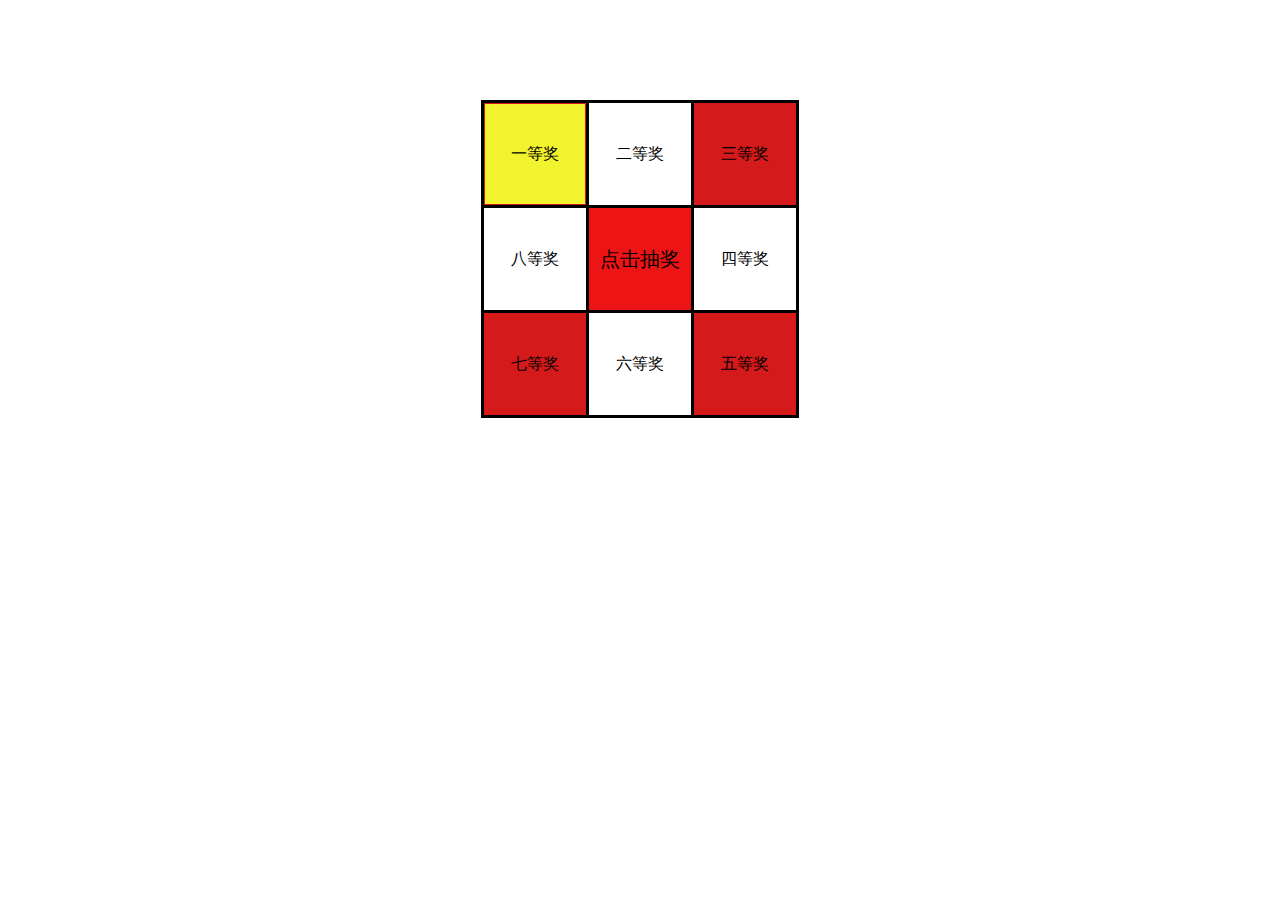
<file: html/lottery_v2.html>
<!DOCTYPE html>
<html lang="en">

<head>
  <meta charset="UTF-8">
  <meta http-equiv="X-UA-Compatible" content="IE=edge">
  <meta name="viewport" content="width=device-width, initial-scale=1.0">
  <title>九宫格大转盘</title>

  <link rel="stylesheet" href="../css/lottery.css" type="text/css">
  <!-- <script type="text/javascript" src="http://apps.bdimg.com/libs/jquery/2.1.4/jquery.min.js"></script> -->
  <script src="https://cdn.bootcdn.net/ajax/libs/jquery/3.6.0/jquery.min.js"></script>
</head>

<body>

  <table>
    <tr>
      <td id="unit-0">
        <div class="selected">一等奖</div>
      </td>
      <td id="unit-1">
        <div>二等奖</div>
      </td>
      <td id="unit-2">
        <div>三等奖</div>
      </td>
    </tr>
    <tr>
      <td id="unit-7">
        <div>八等奖</div>
      </td>
      <td id="start">
        <div>点击抽奖</div>
      </td>
      <td id="unit-3">
        <div>四等奖</div>
      </td>

    </tr>
    <tr>
      <td id="unit-6">
        <div>七等奖</div>
      </td>
      <td id="unit-5">
        <div>六等奖</div>
      </td>
      <td id="unit-4">
        <div>五等奖</div>
      </td>

    </tr>
  </table>

  <!-- 版本一 -->
  <!-- <script src="../js/lottery_v2.0.js" type="text/javascript"></script> -->
  <!-- 版本二 -->
  <script src="../js/lottery_v2.1.js" type="text/javascript"></script>

</body>

</html>
</file>
<file: assets/css/noscript.css>
/*
	Hyperspace by HTML5 UP
	html5up.net | @ajlkn
	Free for personal and commercial use under the CCA 3.0 license (html5up.net/license)
*/

/* Spotlights */

	.spotlights > section > .image:before {
		opacity: 0 !important;
	}

	.spotlights > section > .content > .inner {
		-moz-transform: none !important;
		-webkit-transform: none !important;
		-ms-transform: none !important;
		transform: none !important;
		opacity: 1 !important;
	}

/* Wrapper */

	.wrapper > .inner {
		opacity: 1 !important;
		-moz-transform: none !important;
		-webkit-transform: none !important;
		-ms-transform: none !important;
		transform: none !important;
	}

/* Sidebar */

	#sidebar > .inner {
		opacity: 1 !important;
	}

	#sidebar nav > ul > li {
		-moz-transform: none !important;
		-webkit-transform: none !important;
		-ms-transform: none !important;
		transform: none !important;
		opacity: 1 !important;
	}
</file>
<file: css/cssdemoStyle.css>
*{
  margin:0;
  padding:0;
}
body{
  background-color: #f3f5f7;
}
li{
  list-style: none;
}
a{
  text-decoration: none;
}

/* 版心：居中1200px */
.heart{
  width:1200px;
  margin:0 auto;
}
/* 头部盒子 */
.header{
  height: 42px;
  /* background-color: pink; */
  /* 注意会覆盖版心的auto居中样式 */
  margin: 30px auto;
}
.logo{
  float:left;
  width:198x;
  height:42px;
}
.header .nav{
  float:left;
  margin-left: 60px;
}
.header .nav li {
  float:left;
  margin:0 15px;
}
.header .nav li a{
  display:block;
  height:42px;
  padding: 0 10px;
  line-height: 42px;
  font-size: 18px;
  color: #050505;
}
.header .nav li a:hover{
  border-bottom: 2px solid rgb(0, 164, 255);
  

  color:#00a4ff;
} 
.search{
  float:left;
  width: 412px;
  height: 42px;
  margin-left: 70px;
  /* background-color: rgb(135, 182, 189); */
}
.searchbar{
  float:left;
  height: 40px;
  width:345px;
  border: 1px solid #00a4ff;
  border-right: none;
  font-size:14px;
  padding-left: 15px;
}
.searchbar:focus{
  /* outline: #ffffff solid 2px; */
  outline: none;
}
.search button{
  float:left;
  height: 42px;
  width:50px;
  border:0;
  background: url(../images/fa-search.png) ;
} 
.user{
  height: 42px;
  float:right;
  margin-right:30px;
  line-height: 42px;
  font-size: 14px;
  color:#666;
}




/* bannerq区域 */
.banner{
  height:420px;
  background-color: #1c036c;
}

.banner>.heart{
  height:420px;
  background:url(../images/banner2.png);
}
.banner .slide{
  float:left;
  width:190px;
  height:380px;
  padding:20px 0;
  background-color: #0000008a;
}
.slide ul li a{
  display:block;
  height:45px;
  padding:0px 20px;
  font-size:14px;
  color:#ffffff ;
}
.slide ul li a span{
  float:right;
}
.slide ul li a:hover{
  color:#00b4ff;
}
.banner .mylesson{
  float:right;
  height:300px;
  width:230px;
  margin-top: 50px;
  background-color: rgba(255, 255, 255, 0.247);

}
.banner .mylesson .title{
    height:48px;
    background-color: #9bceea;
    font-size: 18px;
    color:#ffffff;
    text-align: center;
    line-height: 48px;
}
.banner .mylesson .content{
  padding: 10px 0;
  height:232px;
  background-color: #ffffff;
}
 .details ul li{
  padding:10px 0;
  border-bottom: 1px solid  #eaeaea;
  margin:0 20px;
}
.details ul li a{
color:#4e4e4e;
}
.details ul li span{
  font-size:14px;
  color:#4e4e4e;
}
.details ul li p{
  font-size:12px;
  color:#a5a5a5;
}
.content .morebtn a{
  display:block;
  height:38px;
  width:198px;
  margin:10px auto;
  border:1px solid #22b0ff;
  text-align: center;
  line-height: 38px;
  color:#00a4ff;
  font-weight: bold;
}
/* goods精品模块 */
.goods{
  margin-top: 8px;;
  height:60px;
  background-color: #fff;
  box-shadow: 0 2px 3px 3px rgba(0, 0, 0,0.1);
  line-height: 60px;
  /* 行高会继承给子盒子 */
} 
.goods .title{
  float:left;
  padding-left: 35px;

  font-size: 16px;
  color: #00a4ff;
  font-weight: bold;
}
.goods .goodsitems{
  float:left;
  margin-left: 30px;

}
.goods .goodsitems ul li{
  float:left;
}
.goods .goodsitems ul li a{
  padding:  0 35px;
  border-left: 1px solid #bfbfbf;
  line-height: 60px;

}
.goods .morebtn {
  float:right;
  padding-right: 25px;
}
.goods .morebtn a{
  font-size: 14px;
  color: #00a4ff;
}


/* boutique区域 */
.boutique{
  height: 600px;
  margin-top: 35px;;
  background-color: #f3f5f7;
}
.boutique .head{
  height: 40px;
  background-color: #f3f5f7;
}
 .head .title{

  float:left;
  font-size: 20px;
  color:#494949;
}
 .head .more{
  float: right;
  padding-right: 30px;
  padding-top: 10px;
  font-size: 12px;
  color:#a5a5a5;
} 



.boutique .btitems ul   {
  width: 1250px;
}
.boutique .btitems ul li {
  float: left;
  width: 228px;
  height: 270px;
  margin: 0 15px 15px 0;
  background-color: #ffffff;
}
 .btitems ul li .itemimg img{
  width: 228px;
  height:152px;
}

.btitems ul li .itemimg{
  height:152px;
}
.btitems ul li .iteminfo{
  width: 188px;
  padding: 20px 20px ;
}
.btitems ul li .iteminfo h5{
  color: #050505;
  font-size:14px;
  margin-bottom: 20px;
}
.btitems ul li .iteminfo .level{
  color:#ff7c2d;
  font-size:12px;
}
.btitems ul li .iteminfo .usercount{
  color :#999999;
  font-size:12px;
}





/* 编程入门模块 */
/* modulehead属于页面重复的样式 */
.modulehead{
   margin-top: 20px;
  height: 60px;
  line-height: 60px;
  /* background-color: #f3f5f7; */
}
.modulehead .title{
  float: left;
  font-size: 20px;
  color: #494949;
}
.modulehead .nav{
  width:500px;
  margin:0 auto;
/* 如何居中？？ */
}
.modulehead .nav ul>li{
  float:left;
}
.modulehead ul li a {
  display:block;
  padding:0 40px;
  font-size: 16px;
  color:#868686;
}
.modulehead ul li a:hover {
  border-bottom: none;
  color:#00a4ff;
}
.modulehead .morebtn{
  float: right;
  height:60px;
  padding-right: 30px;
}
.modulehead .morebtn a{
  font-size: 12px;
  color:#a5a5a5;
}

.modulecontent{
  height: 392px;
  /* background-color: black; */
}
 .modulecontent .leftslide{
  float:left;
  width: 228px;
  height: 392px;
  background-image: url(../images/adv01.png);
  /* background-repeat: no-repeat; */
  /* background-size: 228px 392px; */
}
 .modulecontent .leftslide .title{
  padding:47px 0 0 35px;
}
 .modulecontent .leftslide .title h3{
  padding-bottom: 20px;;
  font-size: 18px;
  color: #fff;
}
 .modulecontent .leftslide .detail{
  padding-top: 15px;
  padding-left: 50px;
}
 .modulecontent .leftslide .detail h5{
  padding-bottom: 53px;;
  font-size: 14px ;
  color: #fff;
}










 .modulecontent .rightwind{
  /* 浮动，触发BFC */
  float: right;
  /* width:959px; */
  height: 392px;
  /* background-color: #9ff; */
}

 .modulecontent .rightwind .topslide {

  float: right;
  height:100px;
}


 .modulecontent .rightwind .bottomslide{
  float: right;
  /* width:959px; */
  height: 269px;
  margin-top: 23px;
  /* background-color: #654; */
}


.modulecontent .bottomslide ul{
  /* width: 973px; */
}
.modulecontent .bottomslide li{
  float: right;
  margin-left:14px;
  width: 229px;
  height: 269px;
}

.modulecontent .bottomslide li .goodsimg {
  /* 隐藏图片的溢出部分 */
  overflow:hidden;
  width: 229px; 
  height: 154px;
}
.modulecontent .bottomslide li img {
  /* 相对本身位置 */
  position: relative;
  top: -1px;
  left: -1px;

}

.modulecontent .bottomslide li .goodsinfo {
 background-color: #fff;
 height: 115px;
 padding-left: 23px;
 padding-right: 20px;
}


.modulecontent .bottomslide li .goodsinfo h5{
  padding-top: 25px;
  height:50px;
  font-size: 14px;
}


.modulecontent .bottomslide li .goodsinfo p{
  font-size: 12px;
  }
  
  .modulecontent .bottomslide li .goodsinfo p span{
    color: #999999;
  }
  
  .modulecontent .bottomslide li .goodsinfo span:first-child{
    color: #ff7c2d;
  }






/* 数据分析师模块 */
/* 仅对左模块采用浮动，其他采用标准流 */

.footer{
  height:380px;
  margin-top: 40px;
  background-color: #fff;
}
.footwin{
  overflow:hidden;
  padding-top:35px ;
  

}

.footwin .footinfo{
  float: left;
  padding-left: 20px;
  /* background-color: pink; */

}


.footwin .footguide{
  float: right;;
  /* background-color: grey; */

}

.footinfo .logo{
 float:none;
}
.footinfo .desc{
  margin: 23px 0;
}
.footinfo .desc p{
  font-size: 12px;
  color: #666666;
}
.footinfo button{
  width:120px;
  height:32px;
  border:1px solid #00a4ff;
  color:#00a4ff;
  background-color: #fff;
}
  
.footguide  .guide{
  float: right;
  margin-left: 60px;
  padding:0 30px;
  color: #333333;
}
.footguide  .guide .title{
  margin-bottom: 12px;
  font-size: 16px;
}
.footguide  .guide .guidelist a{
  font-size: 12px;
  color: #333333;
 text-decoration: none;
}






























.mytest{
  
  display:none;
}
.fonttype{
  /* background-color: rgb(206, 176, 176);
  text-align:center;
  font-size: 60px;
  line-height: 60px; */

  border:1px solid black; 
  line-height:10px; 
  font-size:60px; 
  background: red;
  text-align:center;
}

.test2{
  margin:20px;
  background-color: rgb(99, 77, 77);
  padding:20px;
}
.normalspan{
  background-color: rgb(122, 126, 185)
}
.test3 .floatspan{
  background-color: rgb(153, 56, 56,0.5);
  float:left;
}
.normaldiv{
  background-color: rgb(130, 145, 177);
  height: 100px;
  width:300px;
}
 .floatdiv{
  background-color: rgba(228, 93, 52, 0.5);
  float:left;
  height: 200px;
  width: 200px;
}
</file>
<file: css/lottery.css>
table{
  border-collapse: collapse;
  margin: 100px auto;
}
table,tr,td{
  border: 3px solid black;
}
td{
  width:100px;
  height:100px;
  color: rgb(0, 0, 0);
  text-align: center;
  vertical-align: middle;
  /* background-color: rgb(255, 255, 255); */
}

td div{
  height :100px;
  line-height:100px;
  text-align: center;
}

table #start{
  background-color: rgb(236, 20, 20);
  color: black;
  font-size: 20px;
}
 
table #unit-0,#unit-2,#unit-4,#unit-6{
  background-color: rgb(212, 26, 26);
}

.selected{
  background-color: rgb(240, 243, 45);
}
</file>
<file: assets/css/main.css>
@import url(fontawesome-all.min.css);

/*
	Hyperspace by HTML5 UP
	html5up.net | @ajlkn
	Free for personal and commercial use under the CCA 3.0 license (html5up.net/license)
*/

html, body, div, span, applet, object,
iframe, h1, h2, h3, h4, h5, h6, p, blockquote,
pre, a, abbr, acronym, address, big, cite,
code, del, dfn, em, img, ins, kbd, q, s, samp,
small, strike, strong, sub, sup, tt, var, b,
u, i, center, dl, dt, dd, ol, ul, li, fieldset,
form, label, legend, table, caption, tbody,
tfoot, thead, tr, th, td, article, aside,
canvas, details, embed, figure, figcaption,
footer, header, hgroup, menu, nav, output, ruby,
section, summary, time, mark, audio, video {
	margin: 0;
	padding: 0;
	border: 0;
	font-size: 100%;
	font: inherit;
	vertical-align: baseline;}

article, aside, details, figcaption, figure,
footer, header, hgroup, menu, nav, section {
	display: block;}

body {
	line-height: 1;
}

ol, ul {
	list-style: none;
}

blockquote, q {
	quotes: none;
}

	blockquote:before, blockquote:after, q:before, q:after {
		content: '';
		content: none;
	}

table {
	border-collapse: collapse;
	border-spacing: 0;
}

body {
	-webkit-text-size-adjust: none;
}

mark {
	background-color: transparent;
	color: inherit;
}

input::-moz-focus-inner {
	border: 0;
	padding: 0;
}

input, select, textarea {
	-moz-appearance: none;
	-webkit-appearance: none;
	-ms-appearance: none;
	appearance: none;
}

/* Basic */

	@-ms-viewport {
		width: device-width;
	}

	body {
		-ms-overflow-style: scrollbar;
	}

	@media screen and (max-width: 480px) {

		html, body {
			min-width: 320px;
		}

	}

	html {
		box-sizing: border-box;
	}

	*, *:before, *:after {
		box-sizing: inherit;
	}

	body {
		background: #312450;
	}

		body.is-preload *, body.is-preload *:before, body.is-preload *:after {
			-moz-animation: none !important;
			-webkit-animation: none !important;
			-ms-animation: none !important;
			animation: none !important;
			-moz-transition: none !important;
			-webkit-transition: none !important;
			-ms-transition: none !important;
			transition: none !important;
		}

/* Type */

	body, input, select, textarea {
		color: rgba(255, 255, 255, 0.55);
		font-family: Arial, Helvetica, sans-serif;
		font-size: 16.5pt;
		font-weight: normal;
		line-height: 1.75;
	}

		@media screen and (max-width: 1680px) {

			body, input, select, textarea {
				font-size: 13pt;
			}

		}

		@media screen and (max-width: 1280px) {

			body, input, select, textarea {
				font-size: 12pt;
			}

		}

		@media screen and (max-width: 360px) {

			body, input, select, textarea {
				font-size: 11pt;
			}

		}

	a {
		-moz-transition: color 0.2s ease, border-bottom-color 0.2s ease;
		-webkit-transition: color 0.2s ease, border-bottom-color 0.2s ease;
		-ms-transition: color 0.2s ease, border-bottom-color 0.2s ease;
		transition: color 0.2s ease, border-bottom-color 0.2s ease;
		border-bottom: dotted 1px rgba(255, 255, 255, 0.35);
		color: inherit;
		text-decoration: none;
	}

		a:hover {
			border-bottom-color: transparent;
			color: #ffffff;
		}

	strong, b {
		color: #ffffff;
		font-weight: bold;
	}

	em, i {
		font-style: italic;
	}

	p {
		margin: 0 0 2em 0;
	}

	h1, h2, h3, h4, h5, h6 {
		color: #ffffff;
		font-weight: bold;
		line-height: 1.5;
		margin: 0 0 0.5em 0;
	}

		h1 a, h2 a, h3 a, h4 a, h5 a, h6 a {
			color: inherit;
			text-decoration: none;
		}

	h1 {
		font-size: 2.75em;
	}

		h1.major {
			margin: 0 0 1.3em 0;
			position: relative;
			padding-bottom: 0.35em;
		}

			h1.major:after {
				background-image: -moz-linear-gradient(to right, #5e42a6, #b74e91);
				background-image: -webkit-linear-gradient(to right, #5e42a6, #b74e91);
				background-image: -ms-linear-gradient(to right, #5e42a6, #b74e91);
				background-image: linear-gradient(to right, #5e42a6, #b74e91);
				-moz-transition: max-width 0.2s ease;
				-webkit-transition: max-width 0.2s ease;
				-ms-transition: max-width 0.2s ease;
				transition: max-width 0.2s ease;
				border-radius: 0.2em;
				bottom: 0;
				content: '';
				height: 0.05em;
				position: absolute;
				right: 0;
				width: 100%;
			}

	h2 {
		font-size: 1.75em;
	}

	h3 {
		font-size: 1.1em;
	}

	h4 {
		font-size: 1em;
	}

	h5 {
		font-size: 0.8em;
	}

	h6 {
		font-size: 0.6em;
	}

	@media screen and (max-width: 736px) {

		h1 {
			font-size: 2em;
		}

		h2 {
			font-size: 1.25em;
		}

		h3 {
			font-size: 1em;
		}

		h4 {
			font-size: 0.8em;
		}

		h5 {
			font-size: 0.6em;
		}

		h6 {
			font-size: 0.6em;
		}

	}

	sub {
		font-size: 0.8em;
		position: relative;
		top: 0.5em;
	}

	sup {
		font-size: 0.8em;
		position: relative;
		top: -0.5em;
	}

	blockquote {
		border-left: solid 4px rgba(255, 255, 255, 0.15);
		font-style: italic;
		margin: 0 0 2em 0;
		padding: 0.5em 0 0.5em 2em;
	}

	code {
		background: rgba(255, 255, 255, 0.05);
		border-radius: 0.25em;
		border: solid 1px rgba(255, 255, 255, 0.15);
		font-family: "Courier New", monospace;
		font-size: 0.9em;
		margin: 0 0.25em;
		padding: 0.25em 0.65em;
	}

	pre {
		-webkit-overflow-scrolling: touch;
		font-family: "Courier New", monospace;
		font-size: 0.9em;
		margin: 0 0 2em 0;
	}

		pre code {
			display: block;
			line-height: 1.75em;
			padding: 1em 1.5em;
			overflow-x: auto;
		}

	hr {
		border: 0;
		border-bottom: solid 1px rgba(255, 255, 255, 0.15);
		margin: 2em 0;
	}

		hr.major {
			margin: 3em 0;
		}

	.align-left {
		text-align: left;
	}

	.align-center {
		text-align: center;
	}

	.align-right {
		text-align: right;
	}

/* Row */

	.row {
		display: flex;
		flex-wrap: wrap;
		box-sizing: border-box;
		align-items: stretch;
	}

		.row > * {
			box-sizing: border-box;
		}

		.row.gtr-uniform > * > :last-child {
			margin-bottom: 0;
		}

		.row.aln-left {
			justify-content: flex-start;
		}

		.row.aln-center {
			justify-content: center;
		}

		.row.aln-right {
			justify-content: flex-end;
		}

		.row.aln-top {
			align-items: flex-start;
		}

		.row.aln-middle {
			align-items: center;
		}

		.row.aln-bottom {
			align-items: flex-end;
		}

		.row > .imp {
			order: -1;
		}

		.row > .col-1 {
			width: 8.33333%;
		}

		.row > .off-1 {
			margin-left: 8.33333%;
		}

		.row > .col-2 {
			width: 16.66667%;
		}

		.row > .off-2 {
			margin-left: 16.66667%;
		}

		.row > .col-3 {
			width: 25%;
		}

		.row > .off-3 {
			margin-left: 25%;
		}

		.row > .col-4 {
			width: 33.33333%;
		}

		.row > .off-4 {
			margin-left: 33.33333%;
		}

		.row > .col-5 {
			width: 41.66667%;
		}

		.row > .off-5 {
			margin-left: 41.66667%;
		}

		.row > .col-6 {
			width: 50%;
		}

		.row > .off-6 {
			margin-left: 50%;
		}

		.row > .col-7 {
			width: 58.33333%;
		}

		.row > .off-7 {
			margin-left: 58.33333%;
		}

		.row > .col-8 {
			width: 66.66667%;
		}

		.row > .off-8 {
			margin-left: 66.66667%;
		}

		.row > .col-9 {
			width: 75%;
		}

		.row > .off-9 {
			margin-left: 75%;
		}

		.row > .col-10 {
			width: 83.33333%;
		}

		.row > .off-10 {
			margin-left: 83.33333%;
		}

		.row > .col-11 {
			width: 91.66667%;
		}

		.row > .off-11 {
			margin-left: 91.66667%;
		}

		.row > .col-12 {
			width: 100%;
		}

		.row > .off-12 {
			margin-left: 100%;
		}

		.row.gtr-0 {
			margin-top: 0;
			margin-left: 0em;
		}

			.row.gtr-0 > * {
				padding: 0 0 0 0em;
			}

			.row.gtr-0.gtr-uniform {
				margin-top: 0em;
			}

				.row.gtr-0.gtr-uniform > * {
					padding-top: 0em;
				}

		.row.gtr-25 {
			margin-top: 0;
			margin-left: -0.375em;
		}

			.row.gtr-25 > * {
				padding: 0 0 0 0.375em;
			}

			.row.gtr-25.gtr-uniform {
				margin-top: -0.375em;
			}

				.row.gtr-25.gtr-uniform > * {
					padding-top: 0.375em;
				}

		.row.gtr-50 {
			margin-top: 0;
			margin-left: -0.75em;
		}

			.row.gtr-50 > * {
				padding: 0 0 0 0.75em;
			}

			.row.gtr-50.gtr-uniform {
				margin-top: -0.75em;
			}

				.row.gtr-50.gtr-uniform > * {
					padding-top: 0.75em;
				}

		.row {
			margin-top: 0;
			margin-left: -1.5em;
		}

			.row > * {
				padding: 0 0 0 1.5em;
			}

			.row.gtr-uniform {
				margin-top: -1.5em;
			}

				.row.gtr-uniform > * {
					padding-top: 1.5em;
				}

		.row.gtr-150 {
			margin-top: 0;
			margin-left: -2.25em;
		}

			.row.gtr-150 > * {
				padding: 0 0 0 2.25em;
			}

			.row.gtr-150.gtr-uniform {
				margin-top: -2.25em;
			}

				.row.gtr-150.gtr-uniform > * {
					padding-top: 2.25em;
				}

		.row.gtr-200 {
			margin-top: 0;
			margin-left: -3em;
		}

			.row.gtr-200 > * {
				padding: 0 0 0 3em;
			}

			.row.gtr-200.gtr-uniform {
				margin-top: -3em;
			}

				.row.gtr-200.gtr-uniform > * {
					padding-top: 3em;
				}

		@media screen and (max-width: 1680px) {

			.row {
				display: flex;
				flex-wrap: wrap;
				box-sizing: border-box;
				align-items: stretch;
			}

				.row > * {
					box-sizing: border-box;
				}

				.row.gtr-uniform > * > :last-child {
					margin-bottom: 0;
				}

				.row.aln-left {
					justify-content: flex-start;
				}

				.row.aln-center {
					justify-content: center;
				}

				.row.aln-right {
					justify-content: flex-end;
				}

				.row.aln-top {
					align-items: flex-start;
				}

				.row.aln-middle {
					align-items: center;
				}

				.row.aln-bottom {
					align-items: flex-end;
				}

				.row > .imp-xlarge {
					order: -1;
				}

				.row > .col-1-xlarge {
					width: 8.33333%;
				}

				.row > .off-1-xlarge {
					margin-left: 8.33333%;
				}

				.row > .col-2-xlarge {
					width: 16.66667%;
				}

				.row > .off-2-xlarge {
					margin-left: 16.66667%;
				}

				.row > .col-3-xlarge {
					width: 25%;
				}

				.row > .off-3-xlarge {
					margin-left: 25%;
				}

				.row > .col-4-xlarge {
					width: 33.33333%;
				}

				.row > .off-4-xlarge {
					margin-left: 33.33333%;
				}

				.row > .col-5-xlarge {
					width: 41.66667%;
				}

				.row > .off-5-xlarge {
					margin-left: 41.66667%;
				}

				.row > .col-6-xlarge {
					width: 50%;
				}

				.row > .off-6-xlarge {
					margin-left: 50%;
				}

				.row > .col-7-xlarge {
					width: 58.33333%;
				}

				.row > .off-7-xlarge {
					margin-left: 58.33333%;
				}

				.row > .col-8-xlarge {
					width: 66.66667%;
				}

				.row > .off-8-xlarge {
					margin-left: 66.66667%;
				}

				.row > .col-9-xlarge {
					width: 75%;
				}

				.row > .off-9-xlarge {
					margin-left: 75%;
				}

				.row > .col-10-xlarge {
					width: 83.33333%;
				}

				.row > .off-10-xlarge {
					margin-left: 83.33333%;
				}

				.row > .col-11-xlarge {
					width: 91.66667%;
				}

				.row > .off-11-xlarge {
					margin-left: 91.66667%;
				}

				.row > .col-12-xlarge {
					width: 100%;
				}

				.row > .off-12-xlarge {
					margin-left: 100%;
				}

				.row.gtr-0 {
					margin-top: 0;
					margin-left: 0em;
				}

					.row.gtr-0 > * {
						padding: 0 0 0 0em;
					}

					.row.gtr-0.gtr-uniform {
						margin-top: 0em;
					}

						.row.gtr-0.gtr-uniform > * {
							padding-top: 0em;
						}

				.row.gtr-25 {
					margin-top: 0;
					margin-left: -0.375em;
				}

					.row.gtr-25 > * {
						padding: 0 0 0 0.375em;
					}

					.row.gtr-25.gtr-uniform {
						margin-top: -0.375em;
					}

						.row.gtr-25.gtr-uniform > * {
							padding-top: 0.375em;
						}

				.row.gtr-50 {
					margin-top: 0;
					margin-left: -0.75em;
				}

					.row.gtr-50 > * {
						padding: 0 0 0 0.75em;
					}

					.row.gtr-50.gtr-uniform {
						margin-top: -0.75em;
					}

						.row.gtr-50.gtr-uniform > * {
							padding-top: 0.75em;
						}

				.row {
					margin-top: 0;
					margin-left: -1.5em;
				}

					.row > * {
						padding: 0 0 0 1.5em;
					}

					.row.gtr-uniform {
						margin-top: -1.5em;
					}

						.row.gtr-uniform > * {
							padding-top: 1.5em;
						}

				.row.gtr-150 {
					margin-top: 0;
					margin-left: -2.25em;
				}

					.row.gtr-150 > * {
						padding: 0 0 0 2.25em;
					}

					.row.gtr-150.gtr-uniform {
						margin-top: -2.25em;
					}

						.row.gtr-150.gtr-uniform > * {
							padding-top: 2.25em;
						}

				.row.gtr-200 {
					margin-top: 0;
					margin-left: -3em;
				}

					.row.gtr-200 > * {
						padding: 0 0 0 3em;
					}

					.row.gtr-200.gtr-uniform {
						margin-top: -3em;
					}

						.row.gtr-200.gtr-uniform > * {
							padding-top: 3em;
						}

		}

		@media screen and (max-width: 1280px) {

			.row {
				display: flex;
				flex-wrap: wrap;
				box-sizing: border-box;
				align-items: stretch;
			}

				.row > * {
					box-sizing: border-box;
				}

				.row.gtr-uniform > * > :last-child {
					margin-bottom: 0;
				}

				.row.aln-left {
					justify-content: flex-start;
				}

				.row.aln-center {
					justify-content: center;
				}

				.row.aln-right {
					justify-content: flex-end;
				}

				.row.aln-top {
					align-items: flex-start;
				}

				.row.aln-middle {
					align-items: center;
				}

				.row.aln-bottom {
					align-items: flex-end;
				}

				.row > .imp-large {
					order: -1;
				}

				.row > .col-1-large {
					width: 8.33333%;
				}

				.row > .off-1-large {
					margin-left: 8.33333%;
				}

				.row > .col-2-large {
					width: 16.66667%;
				}

				.row > .off-2-large {
					margin-left: 16.66667%;
				}

				.row > .col-3-large {
					width: 25%;
				}

				.row > .off-3-large {
					margin-left: 25%;
				}

				.row > .col-4-large {
					width: 33.33333%;
				}

				.row > .off-4-large {
					margin-left: 33.33333%;
				}

				.row > .col-5-large {
					width: 41.66667%;
				}

				.row > .off-5-large {
					margin-left: 41.66667%;
				}

				.row > .col-6-large {
					width: 50%;
				}

				.row > .off-6-large {
					margin-left: 50%;
				}

				.row > .col-7-large {
					width: 58.33333%;
				}

				.row > .off-7-large {
					margin-left: 58.33333%;
				}

				.row > .col-8-large {
					width: 66.66667%;
				}

				.row > .off-8-large {
					margin-left: 66.66667%;
				}

				.row > .col-9-large {
					width: 75%;
				}

				.row > .off-9-large {
					margin-left: 75%;
				}

				.row > .col-10-large {
					width: 83.33333%;
				}

				.row > .off-10-large {
					margin-left: 83.33333%;
				}

				.row > .col-11-large {
					width: 91.66667%;
				}

				.row > .off-11-large {
					margin-left: 91.66667%;
				}

				.row > .col-12-large {
					width: 100%;
				}

				.row > .off-12-large {
					margin-left: 100%;
				}

				.row.gtr-0 {
					margin-top: 0;
					margin-left: 0em;
				}

					.row.gtr-0 > * {
						padding: 0 0 0 0em;
					}

					.row.gtr-0.gtr-uniform {
						margin-top: 0em;
					}

						.row.gtr-0.gtr-uniform > * {
							padding-top: 0em;
						}

				.row.gtr-25 {
					margin-top: 0;
					margin-left: -0.375em;
				}

					.row.gtr-25 > * {
						padding: 0 0 0 0.375em;
					}

					.row.gtr-25.gtr-uniform {
						margin-top: -0.375em;
					}

						.row.gtr-25.gtr-uniform > * {
							padding-top: 0.375em;
						}

				.row.gtr-50 {
					margin-top: 0;
					margin-left: -0.75em;
				}

					.row.gtr-50 > * {
						padding: 0 0 0 0.75em;
					}

					.row.gtr-50.gtr-uniform {
						margin-top: -0.75em;
					}

						.row.gtr-50.gtr-uniform > * {
							padding-top: 0.75em;
						}

				.row {
					margin-top: 0;
					margin-left: -1.5em;
				}

					.row > * {
						padding: 0 0 0 1.5em;
					}

					.row.gtr-uniform {
						margin-top: -1.5em;
					}

						.row.gtr-uniform > * {
							padding-top: 1.5em;
						}

				.row.gtr-150 {
					margin-top: 0;
					margin-left: -2.25em;
				}

					.row.gtr-150 > * {
						padding: 0 0 0 2.25em;
					}

					.row.gtr-150.gtr-uniform {
						margin-top: -2.25em;
					}

						.row.gtr-150.gtr-uniform > * {
							padding-top: 2.25em;
						}

				.row.gtr-200 {
					margin-top: 0;
					margin-left: -3em;
				}

					.row.gtr-200 > * {
						padding: 0 0 0 3em;
					}

					.row.gtr-200.gtr-uniform {
						margin-top: -3em;
					}

						.row.gtr-200.gtr-uniform > * {
							padding-top: 3em;
						}

		}

		@media screen and (max-width: 980px) {

			.row {
				display: flex;
				flex-wrap: wrap;
				box-sizing: border-box;
				align-items: stretch;
			}

				.row > * {
					box-sizing: border-box;
				}

				.row.gtr-uniform > * > :last-child {
					margin-bottom: 0;
				}

				.row.aln-left {
					justify-content: flex-start;
				}

				.row.aln-center {
					justify-content: center;
				}

				.row.aln-right {
					justify-content: flex-end;
				}

				.row.aln-top {
					align-items: flex-start;
				}

				.row.aln-middle {
					align-items: center;
				}

				.row.aln-bottom {
					align-items: flex-end;
				}

				.row > .imp-medium {
					order: -1;
				}

				.row > .col-1-medium {
					width: 8.33333%;
				}

				.row > .off-1-medium {
					margin-left: 8.33333%;
				}

				.row > .col-2-medium {
					width: 16.66667%;
				}

				.row > .off-2-medium {
					margin-left: 16.66667%;
				}

				.row > .col-3-medium {
					width: 25%;
				}

				.row > .off-3-medium {
					margin-left: 25%;
				}

				.row > .col-4-medium {
					width: 33.33333%;
				}

				.row > .off-4-medium {
					margin-left: 33.33333%;
				}

				.row > .col-5-medium {
					width: 41.66667%;
				}

				.row > .off-5-medium {
					margin-left: 41.66667%;
				}

				.row > .col-6-medium {
					width: 50%;
				}

				.row > .off-6-medium {
					margin-left: 50%;
				}

				.row > .col-7-medium {
					width: 58.33333%;
				}

				.row > .off-7-medium {
					margin-left: 58.33333%;
				}

				.row > .col-8-medium {
					width: 66.66667%;
				}

				.row > .off-8-medium {
					margin-left: 66.66667%;
				}

				.row > .col-9-medium {
					width: 75%;
				}

				.row > .off-9-medium {
					margin-left: 75%;
				}

				.row > .col-10-medium {
					width: 83.33333%;
				}

				.row > .off-10-medium {
					margin-left: 83.33333%;
				}

				.row > .col-11-medium {
					width: 91.66667%;
				}

				.row > .off-11-medium {
					margin-left: 91.66667%;
				}

				.row > .col-12-medium {
					width: 100%;
				}

				.row > .off-12-medium {
					margin-left: 100%;
				}

				.row.gtr-0 {
					margin-top: 0;
					margin-left: 0em;
				}

					.row.gtr-0 > * {
						padding: 0 0 0 0em;
					}

					.row.gtr-0.gtr-uniform {
						margin-top: 0em;
					}

						.row.gtr-0.gtr-uniform > * {
							padding-top: 0em;
						}

				.row.gtr-25 {
					margin-top: 0;
					margin-left: -0.375em;
				}

					.row.gtr-25 > * {
						padding: 0 0 0 0.375em;
					}

					.row.gtr-25.gtr-uniform {
						margin-top: -0.375em;
					}

						.row.gtr-25.gtr-uniform > * {
							padding-top: 0.375em;
						}

				.row.gtr-50 {
					margin-top: 0;
					margin-left: -0.75em;
				}

					.row.gtr-50 > * {
						padding: 0 0 0 0.75em;
					}

					.row.gtr-50.gtr-uniform {
						margin-top: -0.75em;
					}

						.row.gtr-50.gtr-uniform > * {
							padding-top: 0.75em;
						}

				.row {
					margin-top: 0;
					margin-left: -1.5em;
				}

					.row > * {
						padding: 0 0 0 1.5em;
					}

					.row.gtr-uniform {
						margin-top: -1.5em;
					}

						.row.gtr-uniform > * {
							padding-top: 1.5em;
						}

				.row.gtr-150 {
					margin-top: 0;
					margin-left: -2.25em;
				}

					.row.gtr-150 > * {
						padding: 0 0 0 2.25em;
					}

					.row.gtr-150.gtr-uniform {
						margin-top: -2.25em;
					}

						.row.gtr-150.gtr-uniform > * {
							padding-top: 2.25em;
						}

				.row.gtr-200 {
					margin-top: 0;
					margin-left: -3em;
				}

					.row.gtr-200 > * {
						padding: 0 0 0 3em;
					}

					.row.gtr-200.gtr-uniform {
						margin-top: -3em;
					}

						.row.gtr-200.gtr-uniform > * {
							padding-top: 3em;
						}

		}

		@media screen and (max-width: 736px) {

			.row {
				display: flex;
				flex-wrap: wrap;
				box-sizing: border-box;
				align-items: stretch;
			}

				.row > * {
					box-sizing: border-box;
				}

				.row.gtr-uniform > * > :last-child {
					margin-bottom: 0;
				}

				.row.aln-left {
					justify-content: flex-start;
				}

				.row.aln-center {
					justify-content: center;
				}

				.row.aln-right {
					justify-content: flex-end;
				}

				.row.aln-top {
					align-items: flex-start;
				}

				.row.aln-middle {
					align-items: center;
				}

				.row.aln-bottom {
					align-items: flex-end;
				}

				.row > .imp-small {
					order: -1;
				}

				.row > .col-1-small {
					width: 8.33333%;
				}

				.row > .off-1-small {
					margin-left: 8.33333%;
				}

				.row > .col-2-small {
					width: 16.66667%;
				}

				.row > .off-2-small {
					margin-left: 16.66667%;
				}

				.row > .col-3-small {
					width: 25%;
				}

				.row > .off-3-small {
					margin-left: 25%;
				}

				.row > .col-4-small {
					width: 33.33333%;
				}

				.row > .off-4-small {
					margin-left: 33.33333%;
				}

				.row > .col-5-small {
					width: 41.66667%;
				}

				.row > .off-5-small {
					margin-left: 41.66667%;
				}

				.row > .col-6-small {
					width: 50%;
				}

				.row > .off-6-small {
					margin-left: 50%;
				}

				.row > .col-7-small {
					width: 58.33333%;
				}

				.row > .off-7-small {
					margin-left: 58.33333%;
				}

				.row > .col-8-small {
					width: 66.66667%;
				}

				.row > .off-8-small {
					margin-left: 66.66667%;
				}

				.row > .col-9-small {
					width: 75%;
				}

				.row > .off-9-small {
					margin-left: 75%;
				}

				.row > .col-10-small {
					width: 83.33333%;
				}

				.row > .off-10-small {
					margin-left: 83.33333%;
				}

				.row > .col-11-small {
					width: 91.66667%;
				}

				.row > .off-11-small {
					margin-left: 91.66667%;
				}

				.row > .col-12-small {
					width: 100%;
				}

				.row > .off-12-small {
					margin-left: 100%;
				}

				.row.gtr-0 {
					margin-top: 0;
					margin-left: 0em;
				}

					.row.gtr-0 > * {
						padding: 0 0 0 0em;
					}

					.row.gtr-0.gtr-uniform {
						margin-top: 0em;
					}

						.row.gtr-0.gtr-uniform > * {
							padding-top: 0em;
						}

				.row.gtr-25 {
					margin-top: 0;
					margin-left: -0.375em;
				}

					.row.gtr-25 > * {
						padding: 0 0 0 0.375em;
					}

					.row.gtr-25.gtr-uniform {
						margin-top: -0.375em;
					}

						.row.gtr-25.gtr-uniform > * {
							padding-top: 0.375em;
						}

				.row.gtr-50 {
					margin-top: 0;
					margin-left: -0.75em;
				}

					.row.gtr-50 > * {
						padding: 0 0 0 0.75em;
					}

					.row.gtr-50.gtr-uniform {
						margin-top: -0.75em;
					}

						.row.gtr-50.gtr-uniform > * {
							padding-top: 0.75em;
						}

				.row {
					margin-top: 0;
					margin-left: -1.5em;
				}

					.row > * {
						padding: 0 0 0 1.5em;
					}

					.row.gtr-uniform {
						margin-top: -1.5em;
					}

						.row.gtr-uniform > * {
							padding-top: 1.5em;
						}

				.row.gtr-150 {
					margin-top: 0;
					margin-left: -2.25em;
				}

					.row.gtr-150 > * {
						padding: 0 0 0 2.25em;
					}

					.row.gtr-150.gtr-uniform {
						margin-top: -2.25em;
					}

						.row.gtr-150.gtr-uniform > * {
							padding-top: 2.25em;
						}

				.row.gtr-200 {
					margin-top: 0;
					margin-left: -3em;
				}

					.row.gtr-200 > * {
						padding: 0 0 0 3em;
					}

					.row.gtr-200.gtr-uniform {
						margin-top: -3em;
					}

						.row.gtr-200.gtr-uniform > * {
							padding-top: 3em;
						}

		}

		@media screen and (max-width: 480px) {

			.row {
				display: flex;
				flex-wrap: wrap;
				box-sizing: border-box;
				align-items: stretch;
			}

				.row > * {
					box-sizing: border-box;
				}

				.row.gtr-uniform > * > :last-child {
					margin-bottom: 0;
				}

				.row.aln-left {
					justify-content: flex-start;
				}

				.row.aln-center {
					justify-content: center;
				}

				.row.aln-right {
					justify-content: flex-end;
				}

				.row.aln-top {
					align-items: flex-start;
				}

				.row.aln-middle {
					align-items: center;
				}

				.row.aln-bottom {
					align-items: flex-end;
				}

				.row > .imp-xsmall {
					order: -1;
				}

				.row > .col-1-xsmall {
					width: 8.33333%;
				}

				.row > .off-1-xsmall {
					margin-left: 8.33333%;
				}

				.row > .col-2-xsmall {
					width: 16.66667%;
				}

				.row > .off-2-xsmall {
					margin-left: 16.66667%;
				}

				.row > .col-3-xsmall {
					width: 25%;
				}

				.row > .off-3-xsmall {
					margin-left: 25%;
				}

				.row > .col-4-xsmall {
					width: 33.33333%;
				}

				.row > .off-4-xsmall {
					margin-left: 33.33333%;
				}

				.row > .col-5-xsmall {
					width: 41.66667%;
				}

				.row > .off-5-xsmall {
					margin-left: 41.66667%;
				}

				.row > .col-6-xsmall {
					width: 50%;
				}

				.row > .off-6-xsmall {
					margin-left: 50%;
				}

				.row > .col-7-xsmall {
					width: 58.33333%;
				}

				.row > .off-7-xsmall {
					margin-left: 58.33333%;
				}

				.row > .col-8-xsmall {
					width: 66.66667%;
				}

				.row > .off-8-xsmall {
					margin-left: 66.66667%;
				}

				.row > .col-9-xsmall {
					width: 75%;
				}

				.row > .off-9-xsmall {
					margin-left: 75%;
				}

				.row > .col-10-xsmall {
					width: 83.33333%;
				}

				.row > .off-10-xsmall {
					margin-left: 83.33333%;
				}

				.row > .col-11-xsmall {
					width: 91.66667%;
				}

				.row > .off-11-xsmall {
					margin-left: 91.66667%;
				}

				.row > .col-12-xsmall {
					width: 100%;
				}

				.row > .off-12-xsmall {
					margin-left: 100%;
				}

				.row.gtr-0 {
					margin-top: 0;
					margin-left: 0em;
				}

					.row.gtr-0 > * {
						padding: 0 0 0 0em;
					}

					.row.gtr-0.gtr-uniform {
						margin-top: 0em;
					}

						.row.gtr-0.gtr-uniform > * {
							padding-top: 0em;
						}

				.row.gtr-25 {
					margin-top: 0;
					margin-left: -0.375em;
				}

					.row.gtr-25 > * {
						padding: 0 0 0 0.375em;
					}

					.row.gtr-25.gtr-uniform {
						margin-top: -0.375em;
					}

						.row.gtr-25.gtr-uniform > * {
							padding-top: 0.375em;
						}

				.row.gtr-50 {
					margin-top: 0;
					margin-left: -0.75em;
				}

					.row.gtr-50 > * {
						padding: 0 0 0 0.75em;
					}

					.row.gtr-50.gtr-uniform {
						margin-top: -0.75em;
					}

						.row.gtr-50.gtr-uniform > * {
							padding-top: 0.75em;
						}

				.row {
					margin-top: 0;
					margin-left: -1.5em;
				}

					.row > * {
						padding: 0 0 0 1.5em;
					}

					.row.gtr-uniform {
						margin-top: -1.5em;
					}

						.row.gtr-uniform > * {
							padding-top: 1.5em;
						}

				.row.gtr-150 {
					margin-top: 0;
					margin-left: -2.25em;
				}

					.row.gtr-150 > * {
						padding: 0 0 0 2.25em;
					}

					.row.gtr-150.gtr-uniform {
						margin-top: -2.25em;
					}

						.row.gtr-150.gtr-uniform > * {
							padding-top: 2.25em;
						}

				.row.gtr-200 {
					margin-top: 0;
					margin-left: -3em;
				}

					.row.gtr-200 > * {
						padding: 0 0 0 3em;
					}

					.row.gtr-200.gtr-uniform {
						margin-top: -3em;
					}

						.row.gtr-200.gtr-uniform > * {
							padding-top: 3em;
						}

		}

/* Box */

	.box {
		border-radius: 0.25em;
		border: solid 1px rgba(255, 255, 255, 0.15);
		margin-bottom: 2em;
		padding: 1.5em;
	}

		.box > :last-child,
		.box > :last-child > :last-child,
		.box > :last-child > :last-child > :last-child {
			margin-bottom: 0;
		}

		.box.alt {
			border: 0;
			border-radius: 0;
			padding: 0;
		}

/* Button */

	input[type="submit"],
	input[type="reset"],
	input[type="button"],
	button,
	.button {
		-moz-appearance: none;
		-webkit-appearance: none;
		-ms-appearance: none;
		appearance: none;
		-moz-transition: border-color 0.2s ease;
		-webkit-transition: border-color 0.2s ease;
		-ms-transition: border-color 0.2s ease;
		transition: border-color 0.2s ease;
		background-color: transparent;
		border: solid 1px !important;
		border-color: rgba(255, 255, 255, 0.15) !important;
		border-radius: 3em;
		color: #ffffff !important;
		cursor: pointer;
		display: inline-block;
		font-size: 0.6em;
		font-weight: bold;
		height: calc(4.75em + 2px);
		letter-spacing: 0.25em;
		line-height: 4.75em;
		outline: 0;
		padding: 0 3.75em;
		position: relative;
		text-align: center;
		text-decoration: none;
		text-transform: uppercase;
		white-space: nowrap;
	}

		input[type="submit"]:after,
		input[type="reset"]:after,
		input[type="button"]:after,
		button:after,
		.button:after {
			-moz-transform: scale(0.25);
			-webkit-transform: scale(0.25);
			-ms-transform: scale(0.25);
			transform: scale(0.25);
			pointer-events: none;
			-moz-transition: opacity 0.2s ease, -moz-transform 0.2s ease;
			-webkit-transition: opacity 0.2s ease, -webkit-transform 0.2s ease;
			-ms-transition: opacity 0.2s ease, -ms-transform 0.2s ease;
			transition: opacity 0.2s ease, transform 0.2s ease;
			background: #ffffff;
			border-radius: 3em;
			content: '';
			height: 100%;
			left: 0;
			opacity: 0;
			position: absolute;
			top: 0;
			width: 100%;
		}

		input[type="submit"].icon:before,
		input[type="reset"].icon:before,
		input[type="button"].icon:before,
		button.icon:before,
		.button.icon:before {
			margin-right: 0.75em;
		}

		input[type="submit"].fit,
		input[type="reset"].fit,
		input[type="button"].fit,
		button.fit,
		.button.fit {
			width: 100%;
		}

		input[type="submit"].small,
		input[type="reset"].small,
		input[type="button"].small,
		button.small,
		.button.small {
			font-size: 0.4em;
		}

		input[type="submit"].large,
		input[type="reset"].large,
		input[type="button"].large,
		button.large,
		.button.large {
			font-size: 0.8em;
		}

		input[type="submit"].primary,
		input[type="reset"].primary,
		input[type="button"].primary,
		button.primary,
		.button.primary {
			background-color: #ffffff;
			color: #312450 !important;
		}

			input[type="submit"].primary:after,
			input[type="reset"].primary:after,
			input[type="button"].primary:after,
			button.primary:after,
			.button.primary:after {
				display: none;
			}

		input[type="submit"].disabled, input[type="submit"]:disabled,
		input[type="reset"].disabled,
		input[type="reset"]:disabled,
		input[type="button"].disabled,
		input[type="button"]:disabled,
		button.disabled,
		button:disabled,
		.button.disabled,
		.button:disabled {
			cursor: default;
			opacity: 0.5;
			pointer-events: none;
		}

		input[type="submit"]:hover,
		input[type="reset"]:hover,
		input[type="button"]:hover,
		button:hover,
		.button:hover {
			border-color: rgba(255, 255, 255, 0.55) !important;
		}

			input[type="submit"]:hover:after,
			input[type="reset"]:hover:after,
			input[type="button"]:hover:after,
			button:hover:after,
			.button:hover:after {
				opacity: 0.05;
				-moz-transform: scale(1);
				-webkit-transform: scale(1);
				-ms-transform: scale(1);
				transform: scale(1);
			}

			input[type="submit"]:hover:active,
			input[type="reset"]:hover:active,
			input[type="button"]:hover:active,
			button:hover:active,
			.button:hover:active {
				border-color: #ffffff !important;
			}

				input[type="submit"]:hover:active:after,
				input[type="reset"]:hover:active:after,
				input[type="button"]:hover:active:after,
				button:hover:active:after,
				.button:hover:active:after {
					opacity: 0.1;
				}

/* Features */

	.features {
		display: -moz-flex;
		display: -webkit-flex;
		display: -ms-flex;
		display: flex;
		-moz-flex-wrap: wrap;
		-webkit-flex-wrap: wrap;
		-ms-flex-wrap: wrap;
		flex-wrap: wrap;
		border-radius: 0.25em;
		border: solid 1px rgba(255, 255, 255, 0.15);
		background: rgba(255, 255, 255, 0.05);
		margin: 0 0 2em 0;
	}

		.features section {
			padding: 3.5em 3em 1em 7em ;
			width: 50%;
			border-top: solid 1px rgba(255, 255, 255, 0.15);
			position: relative;
		}

			.features section:nth-child(-n + 2) {
				border-top-width: 0;
			}

			.features section:nth-child(2n) {
				border-left: solid 1px rgba(255, 255, 255, 0.15);
			}

			.features section .icon {
				-moz-transition: opacity 0.5s ease, -moz-transform 0.5s ease;
				-webkit-transition: opacity 0.5s ease, -webkit-transform 0.5s ease;
				-ms-transition: opacity 0.5s ease, -ms-transform 0.5s ease;
				transition: opacity 0.5s ease, transform 0.5s ease;
				-moz-transition-delay: 1s;
				-webkit-transition-delay: 1s;
				-ms-transition-delay: 1s;
				transition-delay: 1s;
				-moz-transform: scale(1);
				-webkit-transform: scale(1);
				-ms-transform: scale(1);
				transform: scale(1);
				position: absolute;
				left: 3em;
				top: 3em;
				opacity: 1;
			}

			.features section:nth-child(1) .icon {
				-moz-transition-delay: 0.15s;
				-webkit-transition-delay: 0.15s;
				-ms-transition-delay: 0.15s;
				transition-delay: 0.15s;
			}

			.features section:nth-child(2) .icon {
				-moz-transition-delay: 0.3s;
				-webkit-transition-delay: 0.3s;
				-ms-transition-delay: 0.3s;
				transition-delay: 0.3s;
			}

			.features section:nth-child(3) .icon {
				-moz-transition-delay: 0.45s;
				-webkit-transition-delay: 0.45s;
				-ms-transition-delay: 0.45s;
				transition-delay: 0.45s;
			}

			.features section:nth-child(4) .icon {
				-moz-transition-delay: 0.6s;
				-webkit-transition-delay: 0.6s;
				-ms-transition-delay: 0.6s;
				transition-delay: 0.6s;
			}

			.features section:nth-child(5) .icon {
				-moz-transition-delay: 0.75s;
				-webkit-transition-delay: 0.75s;
				-ms-transition-delay: 0.75s;
				transition-delay: 0.75s;
			}

			.features section:nth-child(6) .icon {
				-moz-transition-delay: 0.9s;
				-webkit-transition-delay: 0.9s;
				-ms-transition-delay: 0.9s;
				transition-delay: 0.9s;
			}

			.features section:nth-child(7) .icon {
				-moz-transition-delay: 1.05s;
				-webkit-transition-delay: 1.05s;
				-ms-transition-delay: 1.05s;
				transition-delay: 1.05s;
			}

			.features section:nth-child(8) .icon {
				-moz-transition-delay: 1.2s;
				-webkit-transition-delay: 1.2s;
				-ms-transition-delay: 1.2s;
				transition-delay: 1.2s;
			}

			.features section:nth-child(9) .icon {
				-moz-transition-delay: 1.35s;
				-webkit-transition-delay: 1.35s;
				-ms-transition-delay: 1.35s;
				transition-delay: 1.35s;
			}

			.features section:nth-child(10) .icon {
				-moz-transition-delay: 1.5s;
				-webkit-transition-delay: 1.5s;
				-ms-transition-delay: 1.5s;
				transition-delay: 1.5s;
			}

			.features section:nth-child(11) .icon {
				-moz-transition-delay: 1.65s;
				-webkit-transition-delay: 1.65s;
				-ms-transition-delay: 1.65s;
				transition-delay: 1.65s;
			}

			.features section:nth-child(12) .icon {
				-moz-transition-delay: 1.8s;
				-webkit-transition-delay: 1.8s;
				-ms-transition-delay: 1.8s;
				transition-delay: 1.8s;
			}

			.features section:nth-child(13) .icon {
				-moz-transition-delay: 1.95s;
				-webkit-transition-delay: 1.95s;
				-ms-transition-delay: 1.95s;
				transition-delay: 1.95s;
			}

			.features section:nth-child(14) .icon {
				-moz-transition-delay: 2.1s;
				-webkit-transition-delay: 2.1s;
				-ms-transition-delay: 2.1s;
				transition-delay: 2.1s;
			}

			.features section:nth-child(15) .icon {
				-moz-transition-delay: 2.25s;
				-webkit-transition-delay: 2.25s;
				-ms-transition-delay: 2.25s;
				transition-delay: 2.25s;
			}

			.features section:nth-child(16) .icon {
				-moz-transition-delay: 2.4s;
				-webkit-transition-delay: 2.4s;
				-ms-transition-delay: 2.4s;
				transition-delay: 2.4s;
			}

			.features section:nth-child(17) .icon {
				-moz-transition-delay: 2.55s;
				-webkit-transition-delay: 2.55s;
				-ms-transition-delay: 2.55s;
				transition-delay: 2.55s;
			}

			.features section:nth-child(18) .icon {
				-moz-transition-delay: 2.7s;
				-webkit-transition-delay: 2.7s;
				-ms-transition-delay: 2.7s;
				transition-delay: 2.7s;
			}

			.features section:nth-child(19) .icon {
				-moz-transition-delay: 2.85s;
				-webkit-transition-delay: 2.85s;
				-ms-transition-delay: 2.85s;
				transition-delay: 2.85s;
			}

			.features section:nth-child(20) .icon {
				-moz-transition-delay: 3s;
				-webkit-transition-delay: 3s;
				-ms-transition-delay: 3s;
				transition-delay: 3s;
			}

		.features.inactive section .icon {
			-moz-transform: scale(0.5);
			-webkit-transform: scale(0.5);
			-ms-transform: scale(0.5);
			transform: scale(0.5);
			opacity: 0;
		}

		@media screen and (max-width: 980px) {

			.features {
				display: block;
			}

				.features section {
					border-top-width: 1px !important;
					border-left-width: 0 !important;
					width: 100%;
				}

					.features section:first-child {
						border-top-width: 0 !important;
					}

		}

		@media screen and (max-width: 736px) {

			.features section {
				padding: 2.5em 1.5em 0.1em 5.5em ;
			}

				.features section .icon {
					left: 1.5em;
					top: 2em;
				}

		}

		@media screen and (max-width: 480px) {

			.features section {
				padding: 2em 1.5em 0.1em 1.5em ;
			}

				.features section .icon {
					left: 0;
					position: relative;
					top: 0;
				}

		}

/* Form */

	form {
		margin: 0 0 2em 0;
	}

		form > :last-child {
			margin-bottom: 0;
		}

		form > .fields {
			display: -moz-flex;
			display: -webkit-flex;
			display: -ms-flex;
			display: flex;
			-moz-flex-wrap: wrap;
			-webkit-flex-wrap: wrap;
			-ms-flex-wrap: wrap;
			flex-wrap: wrap;
			width: calc(100% + 3em);
			margin: -1.5em 0 2em -1.5em;
		}

			form > .fields > .field {
				-moz-flex-grow: 0;
				-webkit-flex-grow: 0;
				-ms-flex-grow: 0;
				flex-grow: 0;
				-moz-flex-shrink: 0;
				-webkit-flex-shrink: 0;
				-ms-flex-shrink: 0;
				flex-shrink: 0;
				padding: 1.5em 0 0 1.5em;
				width: calc(100% - 1.5em);
			}

				form > .fields > .field.half {
					width: calc(50% - 0.75em);
				}

				form > .fields > .field.third {
					width: calc(100%/3 - 0.5em);
				}

				form > .fields > .field.quarter {
					width: calc(25% - 0.375em);
				}

		@media screen and (max-width: 480px) {

			form > .fields {
				width: calc(100% + 3em);
				margin: -1.5em 0 2em -1.5em;
			}

				form > .fields > .field {
					padding: 1.5em 0 0 1.5em;
					width: calc(100% - 1.5em);
				}

					form > .fields > .field.half {
						width: calc(100% - 1.5em);
					}

					form > .fields > .field.third {
						width: calc(100% - 1.5em);
					}

					form > .fields > .field.quarter {
						width: calc(100% - 1.5em);
					}

		}

	label {
		color: #ffffff;
		font-weight: bold;
		line-height: 1.5;
		margin: 0 0 0.7em 0;
		display: block;
		font-size: 1.1em;
	}

	input[type="text"],
	input[type="password"],
	input[type="email"],
	input[type="tel"],
	select,
	textarea {
		-moz-appearance: none;
		-webkit-appearance: none;
		-ms-appearance: none;
		appearance: none;
		background: rgba(255, 255, 255, 0.05);
		border-radius: 0.25em;
		border: none;
		border: solid 1px rgba(255, 255, 255, 0.15);
		color: inherit;
		display: block;
		outline: 0;
		padding: 0 1em;
		text-decoration: none;
		width: 100%;
	}

		input[type="text"]:invalid,
		input[type="password"]:invalid,
		input[type="email"]:invalid,
		input[type="tel"]:invalid,
		select:invalid,
		textarea:invalid {
			box-shadow: none;
		}

		input[type="text"]:focus,
		input[type="password"]:focus,
		input[type="email"]:focus,
		input[type="tel"]:focus,
		select:focus,
		textarea:focus {
			border-color: #ffffff;
			box-shadow: 0 0 0 1px #ffffff;
		}

	select {
		background-image: url("data:image/svg+xml;charset=utf8,%3Csvg xmlns='http://www.w3.org/2000/svg' width='40' height='40' preserveAspectRatio='none' viewBox='0 0 40 40'%3E%3Cpath d='M9.4,12.3l10.4,10.4l10.4-10.4c0.2-0.2,0.5-0.4,0.9-0.4c0.3,0,0.6,0.1,0.9,0.4l3.3,3.3c0.2,0.2,0.4,0.5,0.4,0.9 c0,0.4-0.1,0.6-0.4,0.9L20.7,31.9c-0.2,0.2-0.5,0.4-0.9,0.4c-0.3,0-0.6-0.1-0.9-0.4L4.3,17.3c-0.2-0.2-0.4-0.5-0.4-0.9 c0-0.4,0.1-0.6,0.4-0.9l3.3-3.3c0.2-0.2,0.5-0.4,0.9-0.4S9.1,12.1,9.4,12.3z' fill='rgba(255, 255, 255, 0.15)' /%3E%3C/svg%3E");
		background-size: 1.25rem;
		background-repeat: no-repeat;
		background-position: calc(100% - 1rem) center;
		height: 2.75em;
		padding-right: 2.75em;
		text-overflow: ellipsis;
	}

		select option {
			color: #ffffff;
			background: #312450;
		}

		select:focus::-ms-value {
			background-color: transparent;
		}

		select::-ms-expand {
			display: none;
		}

	input[type="text"],
	input[type="password"],
	input[type="email"],
	select {
		height: 2.75em;
	}

	textarea {
		padding: 0.75em 1em;
	}

		body.is-ie textarea {
			min-height: 10em;
		}

	input[type="checkbox"],
	input[type="radio"] {
		-moz-appearance: none;
		-webkit-appearance: none;
		-ms-appearance: none;
		appearance: none;
		display: block;
		float: left;
		margin-right: -2em;
		opacity: 0;
		width: 1em;
		z-index: -1;
	}

		input[type="checkbox"] + label,
		input[type="radio"] + label {
			text-decoration: none;
			color: rgba(255, 255, 255, 0.55);
			cursor: pointer;
			display: inline-block;
			font-size: 1em;
			font-weight: normal;
			padding-left: 2.4em;
			padding-right: 0.75em;
			position: relative;
		}

			input[type="checkbox"] + label:before,
			input[type="radio"] + label:before {
				-moz-osx-font-smoothing: grayscale;
				-webkit-font-smoothing: antialiased;
				display: inline-block;
				font-style: normal;
				font-variant: normal;
				text-rendering: auto;
				line-height: 1;
				text-transform: none !important;
				font-family: 'Font Awesome 5 Free';
				font-weight: 900;
			}

			input[type="checkbox"] + label:before,
			input[type="radio"] + label:before {
				background: rgba(255, 255, 255, 0.05);
				border-radius: 0.25em;
				border: solid 1px rgba(255, 255, 255, 0.15);
				content: '';
				display: inline-block;
				font-size: 0.8em;
				height: 2.0625em;
				left: 0;
				line-height: 2.0625em;
				position: absolute;
				text-align: center;
				top: 0;
				width: 2.0625em;
			}

		input[type="checkbox"]:checked + label:before,
		input[type="radio"]:checked + label:before {
			background: #ffffff;
			border-color: #ffffff;
			color: #b74e91;
			content: '\f00c';
		}

		input[type="checkbox"]:focus + label:before,
		input[type="radio"]:focus + label:before {
			border-color: #ffffff;
			box-shadow: 0 0 0 1px #ffffff;
		}

	input[type="checkbox"] + label:before {
		border-radius: 0.25em;
	}

	input[type="radio"] + label:before {
		border-radius: 100%;
	}

	::-webkit-input-placeholder {
		color: rgba(255, 255, 255, 0.35) !important;
		opacity: 1.0;
	}

	:-moz-placeholder {
		color: rgba(255, 255, 255, 0.35) !important;
		opacity: 1.0;
	}

	::-moz-placeholder {
		color: rgba(255, 255, 255, 0.35) !important;
		opacity: 1.0;
	}

	:-ms-input-placeholder {
		color: rgba(255, 255, 255, 0.35) !important;
		opacity: 1.0;
	}

/* Icon */

	.icon {
		text-decoration: none;
		border-bottom: none;
		position: relative;
	}

		.icon:before {
			-moz-osx-font-smoothing: grayscale;
			-webkit-font-smoothing: antialiased;
			display: inline-block;
			font-style: normal;
			font-variant: normal;
			text-rendering: auto;
			line-height: 1;
			text-transform: none !important;
			font-family: 'Font Awesome 5 Free';
			font-weight: 400;
		}

		.icon > .label {
			display: none;
		}

		.icon:before {
			line-height: inherit;
		}

		.icon.solid:before {
			font-weight: 900;
		}

		.icon.brands:before {
			font-family: 'Font Awesome 5 Brands';
		}

		.icon.major {
			width: 2.5em;
			height: 2.5em;
			display: block;
			background: #ffffff;
			border-radius: 100%;
			color: #312450;
			text-align: center;
			line-height: 2.5em;
			margin: 0 0 1.3em 0;
		}

			.icon.major:before {
				font-size: 1.25em;
			}

				.wrapper.style1 .icon.major:before {
					color: #5e42a6;
				}

				.wrapper.style1-alt .icon.major:before {
					color: #493382;
				}

				.wrapper.style2 .icon.major:before {
					color: #5052b5;
				}

				.wrapper.style2-alt .icon.major:before {
					color: #3e4094;
				}

				.wrapper.style3 .icon.major:before {
					color: #b74e91;
				}

				.wrapper.style3-alt .icon.major:before {
					color: #953d75;
				}

/* Image */

	.image {
		border-radius: 0.25em;
		border: 0;
		display: inline-block;
		position: relative;
	}

		.image img {
			border-radius: 0.25em;
			display: block;
		}

		.image.left, .image.right {
			max-width: 40%;
		}

			.image.left img, .image.right img {
				width: 100%;
			}

		.image.left {
			float: left;
			margin: 0 1.5em 1em 0;
			top: 0.25em;
		}

		.image.right {
			float: right;
			margin: 0 0 1em 1.5em;
			top: 0.25em;
		}

		.image.fit {
			display: block;
			margin: 0 0 2em 0;
			width: 100%;
		}

			.image.fit img {
				width: 100%;
			}

		.image.main {
			display: block;
			margin: 0 0 3em 0;
			width: 100%;
		}

			.image.main img {
				width: 100%;
			}

/* List */

	ol {
		list-style: decimal;
		margin: 0 0 2em 0;
		padding-left: 1.25em;
	}

		ol li {
			padding-left: 0.25em;
		}

	ul {
		list-style: disc;
		margin: 0 0 2em 0;
		padding-left: 1em;
	}

		ul li {
			padding-left: 0.5em;
		}

		ul.alt {
			list-style: none;
			padding-left: 0;
		}

			ul.alt li {
				border-top: solid 1px rgba(255, 255, 255, 0.15);
				padding: 0.5em 0;
			}

				ul.alt li:first-child {
					border-top: 0;
					padding-top: 0;
				}

	dl {
		margin: 0 0 2em 0;
	}

		dl dt {
			display: block;
			font-weight: bold;
			margin: 0 0 1em 0;
		}

		dl dd {
			margin-left: 2em;
		}

/* Actions */

	ul.actions {
		display: -moz-flex;
		display: -webkit-flex;
		display: -ms-flex;
		display: flex;
		cursor: default;
		list-style: none;
		margin-left: -1em;
		padding-left: 0;
	}

		ul.actions li {
			padding: 0 0 0 1em;
			vertical-align: middle;
		}

		ul.actions.special {
			-moz-justify-content: center;
			-webkit-justify-content: center;
			-ms-justify-content: center;
			justify-content: center;
			width: 100%;
			margin-left: 0;
		}

			ul.actions.special li:first-child {
				padding-left: 0;
			}

		ul.actions.stacked {
			-moz-flex-direction: column;
			-webkit-flex-direction: column;
			-ms-flex-direction: column;
			flex-direction: column;
			margin-left: 0;
		}

			ul.actions.stacked li {
				padding: 1.3em 0 0 0;
			}

				ul.actions.stacked li:first-child {
					padding-top: 0;
				}

		ul.actions.fit {
			width: calc(100% + 1em);
		}

			ul.actions.fit li {
				-moz-flex-grow: 1;
				-webkit-flex-grow: 1;
				-ms-flex-grow: 1;
				flex-grow: 1;
				-moz-flex-shrink: 1;
				-webkit-flex-shrink: 1;
				-ms-flex-shrink: 1;
				flex-shrink: 1;
				width: 100%;
			}

				ul.actions.fit li > * {
					width: 100%;
				}

			ul.actions.fit.stacked {
				width: 100%;
			}

		@media screen and (max-width: 480px) {

			ul.actions:not(.fixed) {
				-moz-flex-direction: column;
				-webkit-flex-direction: column;
				-ms-flex-direction: column;
				flex-direction: column;
				margin-left: 0;
				width: 100% !important;
			}

				ul.actions:not(.fixed) li {
					-moz-flex-grow: 1;
					-webkit-flex-grow: 1;
					-ms-flex-grow: 1;
					flex-grow: 1;
					-moz-flex-shrink: 1;
					-webkit-flex-shrink: 1;
					-ms-flex-shrink: 1;
					flex-shrink: 1;
					padding: 1em 0 0 0;
					text-align: center;
					width: 100%;
				}

					ul.actions:not(.fixed) li > * {
						width: 100%;
					}

					ul.actions:not(.fixed) li:first-child {
						padding-top: 0;
					}

					ul.actions:not(.fixed) li input[type="submit"],
					ul.actions:not(.fixed) li input[type="reset"],
					ul.actions:not(.fixed) li input[type="button"],
					ul.actions:not(.fixed) li button,
					ul.actions:not(.fixed) li .button {
						width: 100%;
					}

						ul.actions:not(.fixed) li input[type="submit"].icon:before,
						ul.actions:not(.fixed) li input[type="reset"].icon:before,
						ul.actions:not(.fixed) li input[type="button"].icon:before,
						ul.actions:not(.fixed) li button.icon:before,
						ul.actions:not(.fixed) li .button.icon:before {
							margin-left: -0.5rem;
						}

		}

/* Contact */

	ul.contact {
		list-style: none;
		padding: 0;
	}

		ul.contact > li {
			padding: 0;
			margin: 1.5em 0 0 0;
		}

			ul.contact > li:first-child {
				margin-top: 0;
			}

/* Icons */

	ul.icons {
		cursor: default;
		list-style: none;
		padding-left: 0;
	}

		ul.icons li {
			display: inline-block;
			padding: 0 0.75em 0 0;
		}

			ul.icons li:last-child {
				padding-right: 0;
			}

			ul.icons li > a, ul.icons li > span {
				border: 0;
			}

				ul.icons li > a .label, ul.icons li > span .label {
					display: none;
				}

/* Menu */

	ul.menu {
		list-style: none;
		padding: 0;
	}

		ul.menu > li {
			border-left: solid 1px rgba(255, 255, 255, 0.15);
			display: inline-block;
			line-height: 1;
			margin-left: 1.5em;
			padding: 0 0 0 1.5em;
		}

			ul.menu > li:first-child {
				border-left: 0;
				margin: 0;
				padding-left: 0;
			}

		@media screen and (max-width: 480px) {

			ul.menu > li {
				border-left: 0;
				display: block;
				line-height: inherit;
				margin: 0.5em 0 0 0;
				padding-left: 0;
			}

		}

/* Section/Article */

	section.special, article.special {
		text-align: center;
	}

	header p {
		color: rgba(255, 255, 255, 0.35);
		position: relative;
		margin: 0 0 1.5em 0;
	}

	header h2 + p {
		font-size: 1.25em;
		margin-top: -1em;
		line-height: 1.5em;
	}

	header h3 + p {
		font-size: 1.1em;
		margin-top: -0.8em;
		line-height: 1.5em;
	}

	header h4 + p,
	header h5 + p,
	header h6 + p {
		font-size: 0.9em;
		margin-top: -0.6em;
		line-height: 1.5em;
	}

/* Split */

	.split {
		display: -moz-flex;
		display: -webkit-flex;
		display: -ms-flex;
		display: flex;
	}

		.split > * {
			width: calc(50% - 2.5em);
		}

		.split > :nth-child(2n - 1) {
			padding-right: 2.5em;
			border-right: solid 1px rgba(255, 255, 255, 0.15);
		}

		.split > :nth-child(2n) {
			padding-left: 2.5em;
		}

		.split.style1 > :nth-child(2n - 1) {
			width: calc(66.66666% - 2.5em);
		}

		.split.style1 > :nth-child(2n) {
			width: calc(33.33333% - 2.5em);
		}

		@media screen and (max-width: 1680px) {

			.split > * {
				width: calc(50% - 2em);
			}

			.split > :nth-child(2n - 1) {
				padding-right: 2em;
			}

			.split > :nth-child(2n) {
				padding-left: 2em;
			}

			.split.style1 > :nth-child(2n - 1) {
				width: calc(66.66666% - 2em);
			}

			.split.style1 > :nth-child(2n) {
				width: calc(33.33333% - 2em);
			}

		}

		@media screen and (max-width: 980px) {

			.split {
				display: block;
			}

				.split > * {
					border-top: solid 1px rgba(255, 255, 255, 0.15);
					margin: 4em 0 0 0;
					padding: 4em 0 0 0;
					width: 100% !important;
				}

				.split > :nth-child(2n - 1) {
					border-right: 0;
					padding-right: 0;
				}

				.split > :nth-child(2n) {
					padding-left: 0;
				}

				.split > :first-child {
					border-top: 0;
					margin-top: 0;
					padding-top: 0;
				}

		}

		@media screen and (max-width: 736px) {

			.split > * {
				margin: 3em 0 0 0;
				padding: 3em 0 0 0;
			}

		}

/* Spotlights */

	.spotlights > section {
		display: -moz-flex;
		display: -webkit-flex;
		display: -ms-flex;
		display: flex;
		-moz-flex-direction: row;
		-webkit-flex-direction: row;
		-ms-flex-direction: row;
		flex-direction: row;
		min-height: 22.5em;
	}

		body.is-ie .spotlights > section {
			min-height: 0;
		}

		.spotlights > section > .image {
			background-position: center center;
			background-size: cover;
			border-radius: 0;
			display: block;
			position: relative;
			width: 25em;
		}

			.spotlights > section > .image img {
				border-radius: 0;
				display: block;
			}

			.spotlights > section > .image:before {
				-moz-transition: opacity 1s ease;
				-webkit-transition: opacity 1s ease;
				-ms-transition: opacity 1s ease;
				transition: opacity 1s ease;
				background: rgba(49, 36, 80, 0.9);
				content: '';
				display: block;
				height: 100%;
				left: 0;
				opacity: 0;
				position: absolute;
				top: 0;
				width: 100%;
			}

		.spotlights > section > .content {
			padding: 4em 5em 2em 5em ;
			display: -moz-flex;
			display: -webkit-flex;
			display: -ms-flex;
			display: flex;
			-moz-flex-direction: column;
			-webkit-flex-direction: column;
			-ms-flex-direction: column;
			flex-direction: column;
			-moz-justify-content: center;
			-webkit-justify-content: center;
			-ms-justify-content: center;
			justify-content: center;
			width: 50em;
			-ms-flex: 1;
		}

			.spotlights > section > .content > .inner {
				-moz-transform: translateX(0) translateY(0);
				-webkit-transform: translateX(0) translateY(0);
				-ms-transform: translateX(0) translateY(0);
				transform: translateX(0) translateY(0);
				-moz-transition: opacity 1s ease, -moz-transform 1s ease;
				-webkit-transition: opacity 1s ease, -webkit-transform 1s ease;
				-ms-transition: opacity 1s ease, -ms-transform 1s ease;
				transition: opacity 1s ease, transform 1s ease;
				opacity: 1;
			}

		.spotlights > section:nth-child(2) {
			background-color: rgba(0, 0, 0, 0.05);
		}

		.spotlights > section:nth-child(3) {
			background-color: rgba(0, 0, 0, 0.1);
		}

		.spotlights > section.inactive > .image:before,
		body.is-preload .spotlights > section > .image:before {
			opacity: 1;
		}

		.spotlights > section.inactive > .content > .inner,
		body.is-preload .spotlights > section > .content > .inner {
			-moz-transform: translateX(-1em);
			-webkit-transform: translateX(-1em);
			-ms-transform: translateX(-1em);
			transform: translateX(-1em);
			opacity: 0;
		}

		@media screen and (max-width: 1680px) {

			.spotlights > section > .content {
				padding: 4em 4em 2em 4em ;
			}

		}

		@media screen and (max-width: 980px) {

			.spotlights > section {
				display: block;
			}

				.spotlights > section > .image {
					width: 100%;
					height: 50vh;
				}

				.spotlights > section > .content {
					width: 100%;
				}

				.spotlights > section.inactive > .content > .inner,
				body.is-preload .spotlights > section > .content > .inner {
					-moz-transform: translateY(1em);
					-webkit-transform: translateY(1em);
					-ms-transform: translateY(1em);
					transform: translateY(1em);
				}

		}

		@media screen and (max-width: 736px) {

			.spotlights > section > .image {
				height: 50vh;
				min-height: 15em;
			}

			.spotlights > section > .content {
				padding: 3em 2em 1em 2em ;
			}

		}

/* Table */

	.table-wrapper {
		-webkit-overflow-scrolling: touch;
		overflow-x: auto;
	}

	table {
		margin: 0 0 2em 0;
		width: 100%;
	}

		table tbody tr {
			border: solid 1px rgba(255, 255, 255, 0.15);
			border-left: 0;
			border-right: 0;
		}

			table tbody tr:nth-child(2n + 1) {
				background-color: rgba(255, 255, 255, 0.05);
			}

		table td {
			padding: 0.75em 0.75em;
		}

		table th {
			color: #ffffff;
			font-size: 1em;
			font-weight: bold;
			padding: 0 0.75em 0.75em 0.75em;
			text-align: left;
		}

		table thead {
			border-bottom: solid 2px rgba(255, 255, 255, 0.15);
		}

		table tfoot {
			border-top: solid 2px rgba(255, 255, 255, 0.15);
		}

		table.alt {
			border-collapse: separate;
		}

			table.alt tbody tr td {
				border: solid 1px rgba(255, 255, 255, 0.15);
				border-left-width: 0;
				border-top-width: 0;
			}

				table.alt tbody tr td:first-child {
					border-left-width: 1px;
				}

			table.alt tbody tr:first-child td {
				border-top-width: 1px;
			}

			table.alt thead {
				border-bottom: 0;
			}

			table.alt tfoot {
				border-top: 0;
			}

/* Wrapper */

	.wrapper {
		position: relative;
	}

		.wrapper > .inner {
			padding: 5em 5em 3em 5em ;
			max-width: 100%;
			width: 75em;
		}

			@media screen and (max-width: 1680px) {

				.wrapper > .inner {
					padding: 4em 4em 2em 4em ;
				}

			}

			@media screen and (max-width: 1280px) {

				.wrapper > .inner {
					width: 100%;
				}

			}

			@media screen and (max-width: 736px) {

				.wrapper > .inner {
					padding: 3em 2em 1em 2em ;
				}

			}

		.wrapper.alt {
			background-color: #261c3e;
		}

		.wrapper.style1 {
			background-color: #5e42a6;
		}

		.wrapper.style1-alt {
			background-color: #493382;
		}

		.wrapper.style2 {
			background-color: #5052b5;
		}

		.wrapper.style2-alt {
			background-color: #3e4094;
		}

		.wrapper.style3 {
			background-color: #b74e91;
		}

		.wrapper.style3-alt {
			background-color: #953d75;
		}

		.wrapper.fullscreen {
			display: -moz-flex;
			display: -webkit-flex;
			display: -ms-flex;
			display: flex;
			-moz-flex-direction: column;
			-webkit-flex-direction: column;
			-ms-flex-direction: column;
			flex-direction: column;
			-moz-justify-content: center;
			-webkit-justify-content: center;
			-ms-justify-content: center;
			justify-content: center;
			min-height: 100vh;
		}

			body.is-ie .wrapper.fullscreen {
				height: 100vh;
			}

			@media screen and (max-width: 1280px) {

				.wrapper.fullscreen {
					min-height: calc(100vh - 2.5em);
				}

					body.is-ie .wrapper.fullscreen {
						height: calc(100vh - 2.5em);
					}

			}

			@media screen and (max-width: 736px) {

				.wrapper.fullscreen {
					padding: 2em 0;
					min-height: 0;
				}

					body.is-ie .wrapper.fullscreen {
						height: auto;
					}

			}

		.wrapper.fade-up > .inner {
			-moz-transform: translateY(0);
			-webkit-transform: translateY(0);
			-ms-transform: translateY(0);
			transform: translateY(0);
			-moz-transition: opacity 1s ease, -moz-transform 1s ease;
			-webkit-transition: opacity 1s ease, -webkit-transform 1s ease;
			-ms-transition: opacity 1s ease, -ms-transform 1s ease;
			transition: opacity 1s ease, transform 1s ease;
			opacity: 1.0;
		}

		.wrapper.fade-up.inactive > .inner,
		body.is-preload .wrapper.fade-up > .inner {
			opacity: 0;
			-moz-transform: translateY(1em);
			-webkit-transform: translateY(1em);
			-ms-transform: translateY(1em);
			transform: translateY(1em);
		}

		.wrapper.fade-down > .inner {
			-moz-transform: translateY(0);
			-webkit-transform: translateY(0);
			-ms-transform: translateY(0);
			transform: translateY(0);
			-moz-transition: opacity 1s ease, -moz-transform 1s ease;
			-webkit-transition: opacity 1s ease, -webkit-transform 1s ease;
			-ms-transition: opacity 1s ease, -ms-transform 1s ease;
			transition: opacity 1s ease, transform 1s ease;
			opacity: 1.0;
		}

		.wrapper.fade-down.inactive > .inner,
		body.is-preload .wrapper.fade-down > .inner {
			opacity: 0;
			-moz-transform: translateY(-1em);
			-webkit-transform: translateY(-1em);
			-ms-transform: translateY(-1em);
			transform: translateY(-1em);
		}

		.wrapper.fade > .inner {
			-moz-transition: opacity 1s ease;
			-webkit-transition: opacity 1s ease;
			-ms-transition: opacity 1s ease;
			transition: opacity 1s ease;
			opacity: 1.0;
		}

		.wrapper.fade.inactive > .inner,
		body.is-preload .wrapper.fade > .inner {
			opacity: 0;
		}

/* Header */

	#header {
		display: -moz-flex;
		display: -webkit-flex;
		display: -ms-flex;
		display: flex;
		background-color: #5e42a6;
		cursor: default;
		padding: 1.75em 2em;
	}

		#header > .title {
			border: 0;
			color: #ffffff;
			display: block;
			font-size: 1.25em;
			font-weight: bold;
		}

		#header > nav {
			-moz-flex: 1;
			-webkit-flex: 1;
			-ms-flex: 1;
			flex: 1;
			text-align: right;
		}

			#header > nav > ul {
				margin: 0;
				padding: 0;
			}

				#header > nav > ul > li {
					display: inline-block;
					margin-left: 1.75em;
					padding: 0;
					vertical-align: middle;
				}

					#header > nav > ul > li:first-child {
						margin-left: 0;
					}

					#header > nav > ul > li a {
						border: 0;
						color: rgba(255, 255, 255, 0.35);
						display: inline-block;
						font-size: 0.6em;
						font-weight: bold;
						letter-spacing: 0.25em;
						text-transform: uppercase;
					}

						#header > nav > ul > li a:hover {
							color: rgba(255, 255, 255, 0.55);
						}

						#header > nav > ul > li a.active {
							color: #ffffff;
						}

		@media screen and (max-width: 736px) {

			#header {
				padding: 1em 2em;
			}

		}

		@media screen and (max-width: 480px) {

			#header {
				display: block;
				padding: 0 2em;
				text-align: left;
			}

				#header .title {
					font-size: 1.25em;
					padding: 1em 0;
				}

				#header > nav {
					border-top: solid 1px rgba(255, 255, 255, 0.15);
					text-align: inherit;
				}

					#header > nav > ul > li {
						margin-left: 1.5em;
					}

						#header > nav > ul > li a {
							height: 6em;
							line-height: 6em;
						}

		}

/* Wrapper (main) */

	#sidebar + #wrapper {
		margin-left: 18em;
	}

		@media screen and (max-width: 1280px) {

			#sidebar + #wrapper {
				margin-left: 0;
				padding-top: 3.5em;
			}

		}

		@media screen and (max-width: 736px) {

			#sidebar + #wrapper {
				padding-top: 0;
			}

		}

	#header + #wrapper > .wrapper > .inner {
		margin: 0 auto;
	}

/* Footer */

	#sidebar + #wrapper + #footer {
		margin-left: 18em;
	}

		@media screen and (max-width: 1280px) {

			#sidebar + #wrapper + #footer {
				margin-left: 0;
			}

		}

	#footer > .inner a {
		border-bottom-color: rgba(255, 255, 255, 0.15);
	}

		#footer > .inner a:hover {
			border-bottom-color: transparent;
		}

	#footer > .inner .menu {
		font-size: 0.8em;
		color: rgba(255, 255, 255, 0.15);
	}

	#header + #wrapper + #footer > .inner {
		margin: 0 auto;
	}

/* Sidebar */

	#sidebar {
		padding: 2.5em 2.5em 0.5em 2.5em ;
		background: #312450;
		cursor: default;
		height: 100vh;
		left: 0;
		overflow-x: hidden;
		overflow-y: auto;
		position: fixed;
		text-align: right;
		top: 0;
		width: 18em;
		z-index: 10000;
	}

		#sidebar > .inner {
			display: -moz-flex;
			display: -webkit-flex;
			display: -ms-flex;
			display: flex;
			-moz-flex-direction: column;
			-webkit-flex-direction: column;
			-ms-flex-direction: column;
			flex-direction: column;
			-moz-justify-content: center;
			-webkit-justify-content: center;
			-ms-justify-content: center;
			justify-content: center;
			-moz-transform: translateY(0);
			-webkit-transform: translateY(0);
			-ms-transform: translateY(0);
			transform: translateY(0);
			-moz-transition: opacity 1s ease;
			-webkit-transition: opacity 1s ease;
			-ms-transition: opacity 1s ease;
			transition: opacity 1s ease;
			min-height: 100%;
			opacity: 1;
			width: 100%;
		}

			body.is-ie #sidebar > .inner {
				height: 100%;
			}

		#sidebar nav > ul {
			list-style: none;
			padding: 0;
		}

			#sidebar nav > ul > li {
				-moz-transform: translateY(0);
				-webkit-transform: translateY(0);
				-ms-transform: translateY(0);
				transform: translateY(0);
				-moz-transition: opacity 0.15s ease, -moz-transform 0.75s ease;
				-webkit-transition: opacity 0.15s ease, -webkit-transform 0.75s ease;
				-ms-transition: opacity 0.15s ease, -ms-transform 0.75s ease;
				transition: opacity 0.15s ease, transform 0.75s ease;
				margin: 1.5em 0 0 0;
				opacity: 1;
				padding: 0;
				position: relative;
			}

				#sidebar nav > ul > li:first-child {
					margin: 0;
				}

				#sidebar nav > ul > li:nth-child(1) {
					-moz-transition-delay: 0.45s;
					-webkit-transition-delay: 0.45s;
					-ms-transition-delay: 0.45s;
					transition-delay: 0.45s;
				}

				#sidebar nav > ul > li:nth-child(2) {
					-moz-transition-delay: 0.65s;
					-webkit-transition-delay: 0.65s;
					-ms-transition-delay: 0.65s;
					transition-delay: 0.65s;
				}

				#sidebar nav > ul > li:nth-child(3) {
					-moz-transition-delay: 0.85s;
					-webkit-transition-delay: 0.85s;
					-ms-transition-delay: 0.85s;
					transition-delay: 0.85s;
				}

				#sidebar nav > ul > li:nth-child(4) {
					-moz-transition-delay: 1.05s;
					-webkit-transition-delay: 1.05s;
					-ms-transition-delay: 1.05s;
					transition-delay: 1.05s;
				}

				#sidebar nav > ul > li:nth-child(5) {
					-moz-transition-delay: 1.25s;
					-webkit-transition-delay: 1.25s;
					-ms-transition-delay: 1.25s;
					transition-delay: 1.25s;
				}

				#sidebar nav > ul > li:nth-child(6) {
					-moz-transition-delay: 1.45s;
					-webkit-transition-delay: 1.45s;
					-ms-transition-delay: 1.45s;
					transition-delay: 1.45s;
				}

				#sidebar nav > ul > li:nth-child(7) {
					-moz-transition-delay: 1.65s;
					-webkit-transition-delay: 1.65s;
					-ms-transition-delay: 1.65s;
					transition-delay: 1.65s;
				}

				#sidebar nav > ul > li:nth-child(8) {
					-moz-transition-delay: 1.85s;
					-webkit-transition-delay: 1.85s;
					-ms-transition-delay: 1.85s;
					transition-delay: 1.85s;
				}

				#sidebar nav > ul > li:nth-child(9) {
					-moz-transition-delay: 2.05s;
					-webkit-transition-delay: 2.05s;
					-ms-transition-delay: 2.05s;
					transition-delay: 2.05s;
				}

				#sidebar nav > ul > li:nth-child(10) {
					-moz-transition-delay: 2.25s;
					-webkit-transition-delay: 2.25s;
					-ms-transition-delay: 2.25s;
					transition-delay: 2.25s;
				}

				#sidebar nav > ul > li:nth-child(11) {
					-moz-transition-delay: 2.45s;
					-webkit-transition-delay: 2.45s;
					-ms-transition-delay: 2.45s;
					transition-delay: 2.45s;
				}

				#sidebar nav > ul > li:nth-child(12) {
					-moz-transition-delay: 2.65s;
					-webkit-transition-delay: 2.65s;
					-ms-transition-delay: 2.65s;
					transition-delay: 2.65s;
				}

				#sidebar nav > ul > li:nth-child(13) {
					-moz-transition-delay: 2.85s;
					-webkit-transition-delay: 2.85s;
					-ms-transition-delay: 2.85s;
					transition-delay: 2.85s;
				}

				#sidebar nav > ul > li:nth-child(14) {
					-moz-transition-delay: 3.05s;
					-webkit-transition-delay: 3.05s;
					-ms-transition-delay: 3.05s;
					transition-delay: 3.05s;
				}

				#sidebar nav > ul > li:nth-child(15) {
					-moz-transition-delay: 3.25s;
					-webkit-transition-delay: 3.25s;
					-ms-transition-delay: 3.25s;
					transition-delay: 3.25s;
				}

				#sidebar nav > ul > li:nth-child(16) {
					-moz-transition-delay: 3.45s;
					-webkit-transition-delay: 3.45s;
					-ms-transition-delay: 3.45s;
					transition-delay: 3.45s;
				}

				#sidebar nav > ul > li:nth-child(17) {
					-moz-transition-delay: 3.65s;
					-webkit-transition-delay: 3.65s;
					-ms-transition-delay: 3.65s;
					transition-delay: 3.65s;
				}

				#sidebar nav > ul > li:nth-child(18) {
					-moz-transition-delay: 3.85s;
					-webkit-transition-delay: 3.85s;
					-ms-transition-delay: 3.85s;
					transition-delay: 3.85s;
				}

				#sidebar nav > ul > li:nth-child(19) {
					-moz-transition-delay: 4.05s;
					-webkit-transition-delay: 4.05s;
					-ms-transition-delay: 4.05s;
					transition-delay: 4.05s;
				}

				#sidebar nav > ul > li:nth-child(20) {
					-moz-transition-delay: 4.25s;
					-webkit-transition-delay: 4.25s;
					-ms-transition-delay: 4.25s;
					transition-delay: 4.25s;
				}

		#sidebar nav a {
			-moz-transition: color 0.2s ease;
			-webkit-transition: color 0.2s ease;
			-ms-transition: color 0.2s ease;
			transition: color 0.2s ease;
			border: 0;
			color: rgba(255, 255, 255, 0.35);
			display: block;
			font-size: 0.6em;
			font-weight: bold;
			letter-spacing: 0.25em;
			line-height: 1.75;
			outline: 0;
			padding: 1.35em 0;
			position: relative;
			text-decoration: none;
			text-transform: uppercase;
		}

			#sidebar nav a:before, #sidebar nav a:after {
				border-radius: 0.2em;
				bottom: 0;
				content: '';
				height: 0.2em;
				position: absolute;
				right: 0;
				width: 100%;
			}

			#sidebar nav a:before {
				background: #3c2c62;
			}

			#sidebar nav a:after {
				background-image: -moz-linear-gradient(to right, #5e42a6, #b74e91);
				background-image: -webkit-linear-gradient(to right, #5e42a6, #b74e91);
				background-image: -ms-linear-gradient(to right, #5e42a6, #b74e91);
				background-image: linear-gradient(to right, #5e42a6, #b74e91);
				-moz-transition: max-width 0.2s ease;
				-webkit-transition: max-width 0.2s ease;
				-ms-transition: max-width 0.2s ease;
				transition: max-width 0.2s ease;
				max-width: 0;
			}

			#sidebar nav a:hover {
				color: rgba(255, 255, 255, 0.55);
			}

			#sidebar nav a.active {
				color: #ffffff;
			}

				#sidebar nav a.active:after {
					max-width: 100%;
				}

		body.is-preload #sidebar > .inner {
			opacity: 0;
		}

		body.is-preload #sidebar nav ul li {
			-moz-transform: translateY(2em);
			-webkit-transform: translateY(2em);
			-ms-transform: translateY(2em);
			transform: translateY(2em);
			opacity: 0;
		}

		@media screen and (max-width: 1280px) {

			#sidebar {
				height: 3.5em;
				left: 0;
				line-height: 3.5em;
				overflow: hidden;
				padding: 0;
				text-align: center;
				top: 0;
				width: 100%;
			}

				#sidebar > .inner {
					-moz-flex-direction: row;
					-webkit-flex-direction: row;
					-ms-flex-direction: row;
					flex-direction: row;
					-moz-align-items: -moz-stretch;
					-webkit-align-items: -webkit-stretch;
					-ms-align-items: -ms-stretch;
					align-items: stretch;
					height: inherit;
					line-height: inherit;
				}

				#sidebar nav {
					height: inherit;
					line-height: inherit;
				}

					#sidebar nav ul {
						display: -moz-flex;
						display: -webkit-flex;
						display: -ms-flex;
						display: flex;
						height: inherit;
						line-height: inherit;
						margin: 0;
					}

						#sidebar nav ul li {
							display: block;
							height: inherit;
							line-height: inherit;
							margin: 0 0 0 2em;
							padding: 0;
						}

					#sidebar nav a {
						height: inherit;
						line-height: inherit;
						padding: 0;
					}

						#sidebar nav a:after {
							background-image: none;
							background-color: #b74e91;
						}

		}

		@media screen and (max-width: 736px) {

			#sidebar {
				display: none;
			}

		}

/* Intro */

	#intro {
		background-attachment: fixed;
		background-image: url("images/intro.svg");
		background-position: top right;
		background-repeat: no-repeat;
		background-size: 100% 100%;
	}

		#intro p {
			font-size: 1.25em;
		}

			@media screen and (max-width: 980px) {

				#intro p br {
					display: none;
				}

			}

			@media screen and (max-width: 736px) {

				#intro p {
					font-size: 1em;
				}

			}

		@media screen and (max-width: 1280px) {

			#intro {
				background-attachment: scroll;
			}

		}
</file>
